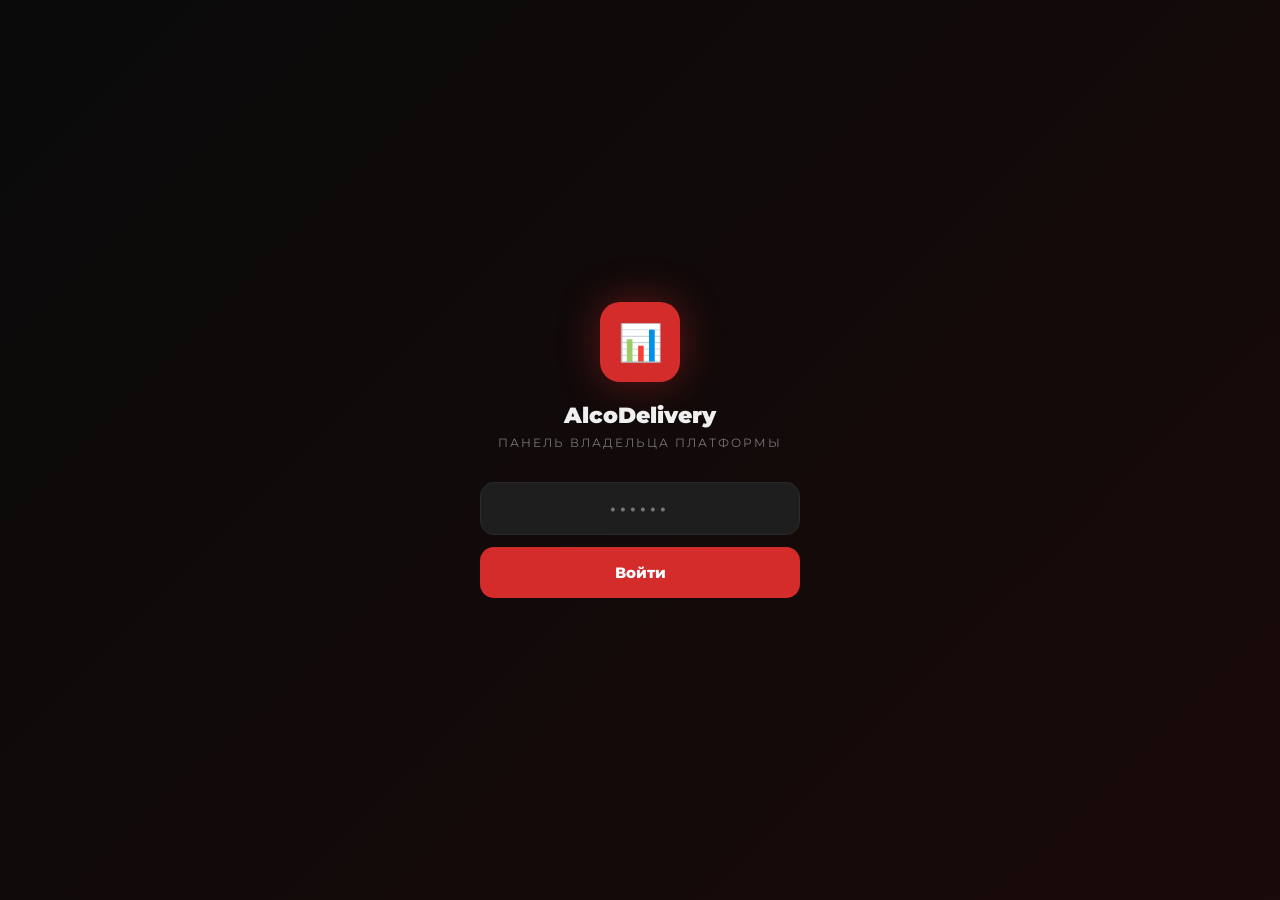
<file: admin.html>
<!DOCTYPE html>
<html lang="ru">
<head>
<meta charset="UTF-8">
<meta name="viewport" content="width=device-width, initial-scale=1.0, maximum-scale=1.0, user-scalable=no">
<title>AlcoDelivery — Панель владельца</title>
<style>
  @import url('https://fonts.googleapis.com/css2?family=Montserrat:wght@400;600;700;800;900&display=swap');
  :root {
    --bg:#0a0a0a; --surface:#141414; --card:#1e1e1e; --card2:#252525;
    --border:#2a2a2a; --text:#f0f0f0; --muted:#777;
    --gold:#F2A900; --red:#D42B2B; --green:#27AE60; --blue:#3498db;
  }
  * { box-sizing:border-box; margin:0; padding:0; -webkit-tap-highlight-color:transparent; }
  body { font-family:'Montserrat',sans-serif; background:var(--bg); color:var(--text); min-height:100vh; }

  /* LOGIN */
  #loginScreen { display:flex; flex-direction:column; align-items:center; justify-content:center; min-height:100vh; padding:24px; background:linear-gradient(135deg,#0a0a0a,#1a0a0a); }
  .login-logo { width:80px; height:80px; background:var(--red); border-radius:20px; display:flex; align-items:center; justify-content:center; font-size:36px; margin-bottom:20px; box-shadow:0 0 40px rgba(212,43,43,0.4); }
  .login-title { font-size:22px; font-weight:900; margin-bottom:6px; }
  .login-sub { font-size:12px; color:var(--muted); margin-bottom:32px; letter-spacing:2px; text-transform:uppercase; }
  .login-input { width:100%; max-width:320px; padding:16px; background:var(--card); border:1.5px solid var(--border); border-radius:14px; color:var(--text); font-family:'Montserrat'; font-size:16px; font-weight:700; outline:none; text-align:center; letter-spacing:4px; margin-bottom:12px; }
  .login-input:focus { border-color:var(--red); }
  .login-btn { width:100%; max-width:320px; padding:16px; background:var(--red); border:none; border-radius:14px; color:#fff; font-family:'Montserrat'; font-size:15px; font-weight:800; cursor:pointer; }
  .login-error { color:var(--red); font-size:12px; font-weight:700; margin-top:10px; display:none; }

  /* DASHBOARD */
  #dashboard { display:none; }
  .top-bar { background:var(--surface); border-bottom:1px solid var(--border); padding:14px 16px; display:flex; align-items:center; justify-content:space-between; position:sticky; top:0; z-index:100; }
  .top-logo { font-size:11px; font-weight:900; color:var(--red); letter-spacing:2px; text-transform:uppercase; }
  .top-badge { background:var(--red); color:#fff; font-size:9px; font-weight:800; padding:2px 8px; border-radius:20px; letter-spacing:1px; }
  .logout-btn { background:var(--card); border:1px solid var(--border); color:var(--muted); font-family:'Montserrat'; font-size:11px; font-weight:700; padding:6px 12px; border-radius:8px; cursor:pointer; }
  .content { padding:16px; max-width:600px; margin:0 auto; }

  .loading-bar { height:3px; background:var(--red); width:100%; position:fixed; top:0; left:0; z-index:9999; display:none; animation:loading 1.5s ease infinite; }
  @keyframes loading { 0%{width:0} 50%{width:70%} 100%{width:100%} }

  .refresh-btn { background:var(--card); border:1px solid var(--border); color:var(--text); font-family:'Montserrat'; font-size:11px; font-weight:700; padding:6px 12px; border-radius:8px; cursor:pointer; display:flex; align-items:center; gap:6px; }

  .period-tabs { display:flex; gap:6px; margin-bottom:16px; margin-top:16px; }
  .period-tab { flex:1; padding:8px; background:var(--card); border:1.5px solid var(--border); border-radius:10px; color:var(--muted); font-family:'Montserrat'; font-size:12px; font-weight:700; cursor:pointer; text-align:center; }
  .period-tab.active { background:rgba(212,43,43,0.15); border-color:var(--red); color:var(--red); }

  .stats-grid { display:grid; grid-template-columns:1fr 1fr; gap:10px; margin-bottom:16px; }
  .stat-card { background:var(--card); border-radius:14px; padding:14px; border:1px solid var(--border); }
  .stat-label { font-size:10px; color:var(--muted); font-weight:700; letter-spacing:1px; text-transform:uppercase; margin-bottom:6px; }
  .stat-value { font-size:20px; font-weight:900; }
  .stat-value.gold { color:var(--gold); }
  .stat-value.green { color:var(--green); }
  .stat-value.red { color:var(--red); }
  .stat-value.blue { color:var(--blue); }
  .stat-sub { font-size:10px; color:var(--muted); margin-top:3px; font-weight:600; }

  .invoice-btn { width:100%; padding:14px; margin-bottom:16px; background:linear-gradient(135deg,var(--gold),#d4920a); border:none; border-radius:14px; color:#000; font-family:'Montserrat'; font-size:14px; font-weight:900; cursor:pointer; display:flex; align-items:center; justify-content:center; gap:8px; }

  .section-title { font-size:11px; font-weight:800; color:var(--muted); letter-spacing:2px; text-transform:uppercase; margin-bottom:10px; display:flex; align-items:center; justify-content:space-between; }

  .order-card { background:var(--card); border-radius:14px; border:1px solid var(--border); margin-bottom:10px; overflow:hidden; }
  .order-head { display:flex; align-items:center; justify-content:space-between; padding:12px 14px; cursor:pointer; border-bottom:1px solid transparent; }
  .order-card.open .order-head { border-color:var(--border); }
  .order-num { font-size:13px; font-weight:800; color:var(--gold); }
  .order-meta { font-size:10px; color:var(--muted); margin-top:2px; font-weight:600; }
  .order-total { font-size:14px; font-weight:900; }
  .order-commission { font-size:10px; color:var(--red); font-weight:700; }
  .order-status { font-size:9px; font-weight:800; padding:3px 8px; border-radius:6px; text-transform:uppercase; letter-spacing:0.5px; }
  .status-new { background:rgba(52,152,219,0.2); color:var(--blue); }
  .status-paid { background:rgba(39,174,96,0.2); color:var(--green); }

  .order-body { display:none; padding:12px 14px; }
  .order-card.open .order-body { display:block; }
  .order-row { display:flex; justify-content:space-between; font-size:12px; margin-bottom:5px; }
  .order-row span:first-child { color:var(--muted); font-weight:600; }
  .order-row span:last-child { font-weight:700; }
  .order-items-list { margin:8px 0; padding:8px; background:var(--card2); border-radius:8px; }
  .order-item-row { font-size:11px; color:var(--muted); padding:2px 0; font-weight:600; }
  .order-divider { height:1px; background:var(--border); margin:8px 0; }
  .commission-row { display:flex; justify-content:space-between; }
  .commission-row .label { font-size:11px; color:var(--red); font-weight:700; }
  .commission-row .val { font-size:13px; color:var(--red); font-weight:900; }
  .store-row { display:flex; justify-content:space-between; margin-top:4px; }
  .store-row .label { font-size:11px; color:var(--green); font-weight:700; }
  .store-row .val { font-size:13px; color:var(--green); font-weight:900; }

  .mark-paid-btn { width:100%; margin-top:10px; padding:10px; background:rgba(39,174,96,0.15); border:1.5px solid var(--green); border-radius:10px; color:var(--green); font-family:'Montserrat'; font-size:12px; font-weight:800; cursor:pointer; }
  .mark-paid-btn.paid { background:rgba(39,174,96,0.08); color:var(--muted); border-color:var(--border); cursor:default; }

  .empty { text-align:center; padding:60px 20px; color:var(--muted); }
  .empty-icon { font-size:48px; margin-bottom:12px; }
  .empty-text { font-size:14px; font-weight:700; }
</style>
</head>
<body>

<div class="loading-bar" id="loadingBar"></div>

<!-- LOGIN -->
<div id="loginScreen">
  <div class="login-logo">📊</div>
  <div class="login-title">AlcoDelivery</div>
  <div class="login-sub">Панель владельца платформы</div>
  <input class="login-input" type="password" id="passInput" placeholder="••••••" maxlength="30"
    onkeydown="if(event.key==='Enter')tryLogin()">
  <button class="login-btn" onclick="tryLogin()">Войти</button>
  <div class="login-error" id="loginError">Неверный пароль</div>
</div>

<!-- DASHBOARD -->
<div id="dashboard">
  <div class="top-bar">
    <div style="display:flex;align-items:center;gap:10px">
      <div>
        <div class="top-logo">AlcoDelivery</div>
        <div style="font-size:9px;color:var(--muted);margin-top:1px">Панель владельца</div>
      </div>
      <div class="top-badge">ADMIN</div>
    </div>
    <div style="display:flex;gap:8px">
      <button class="refresh-btn" onclick="loadOrders()">🔄 Обновить</button>
      <button class="logout-btn" onclick="logout()">Выйти</button>
    </div>
  </div>

  <div class="content">
    <div class="period-tabs">
      <button class="period-tab active" onclick="setPeriod('today',this)">Сегодня</button>
      <button class="period-tab" onclick="setPeriod('week',this)">Неделя</button>
      <button class="period-tab" onclick="setPeriod('month',this)">Месяц</button>
      <button class="period-tab" onclick="setPeriod('all',this)">Всё время</button>
    </div>

    <div class="stats-grid">
      <div class="stat-card">
        <div class="stat-label">Заказов</div>
        <div class="stat-value blue" id="statOrders">—</div>
        <div class="stat-sub" id="statOrdersSub"></div>
      </div>
      <div class="stat-card">
        <div class="stat-label">Оборот</div>
        <div class="stat-value gold" id="statRevenue">—</div>
        <div class="stat-sub">сумма заказов</div>
      </div>
      <div class="stat-card">
        <div class="stat-label">Комиссия 10%</div>
        <div class="stat-value red" id="statCommission">—</div>
        <div class="stat-sub" id="statUnpaid"></div>
      </div>
      <div class="stat-card">
        <div class="stat-label">Получено</div>
        <div class="stat-value green" id="statPaid">—</div>
        <div class="stat-sub">оплачено магазином</div>
      </div>
    </div>

    <button class="invoice-btn" onclick="sendInvoice()">
      💬 Выставить счёт магазину в WhatsApp
    </button>

    <div class="section-title">
      <span>Заказы</span>
      <span id="ordersCount" style="color:var(--muted)"></span>
    </div>
    <div id="ordersList"></div>
  </div>
</div>

<script>
const SERVER_URL    = 'https://alcodelivery-db-production.up.railway.app';
const STORE_WA      = '77786723500';
const PLATFORM_NAME = 'AlcoDelivery';

let currentPeriod = 'today';
let allOrders     = [];
let adminPassword = '';

// ── АВТОРИЗАЦИЯ ──────────────────────────────────────
async function tryLogin() {
  const pass = document.getElementById('passInput').value.trim();
  if (!pass) return;
  try {
    showLoading(true);
    const res  = await fetch(`${SERVER_URL}/auth/admin`, {
      method: 'POST',
      headers: { 'Content-Type': 'application/json' },
      body: JSON.stringify({ password: pass }),
      signal: AbortSignal.timeout(8000),
    });
    const data = await res.json();
    if (data.ok) {
      adminPassword = pass;
      sessionStorage.setItem('admin_auth', pass);
      document.getElementById('loginScreen').style.display = 'none';
      document.getElementById('dashboard').style.display = 'block';
      loadOrders();
    } else {
      showLoginError('Неверный пароль');
    }
  } catch (e) {
    showLoginError('Сервер недоступен');
  } finally {
    showLoading(false);
  }
}

function showLoginError(msg) {
  const el = document.getElementById('loginError');
  el.textContent = msg || 'Неверный пароль';
  el.style.display = 'block';
  document.getElementById('passInput').value = '';
  setTimeout(() => { el.style.display = 'none'; }, 3000);
}

function logout() {
  sessionStorage.removeItem('admin_auth');
  location.reload();
}

// Автовход если сессия есть
const savedPass = sessionStorage.getItem('admin_auth');
if (savedPass) {
  adminPassword = savedPass;
  document.getElementById('loginScreen').style.display = 'none';
  document.getElementById('dashboard').style.display = 'block';
  loadOrders();
}

// ── ЗАГРУЗКА ─────────────────────────────────────────
async function loadOrders() {
  try {
    showLoading(true);
    const res  = await fetch(`${SERVER_URL}/orders?role=admin&password=${encodeURIComponent(adminPassword)}`);
    const data = await res.json();
    if (!data.ok) { showLoginError('Ошибка доступа'); return; }
    allOrders = (data.orders || []).sort((a,b) => new Date(b.createdAt) - new Date(a.createdAt));
    render();
  } catch (e) {
    document.getElementById('ordersList').innerHTML =
      `<div class="empty"><div class="empty-icon">⚠️</div><div class="empty-text">Сервер недоступен.<br>Проверьте подключение.</div></div>`;
  } finally {
    showLoading(false);
  }
}

function showLoading(v) {
  document.getElementById('loadingBar').style.display = v ? 'block' : 'none';
}

// ── ФИЛЬТР ───────────────────────────────────────────
function getFilteredOrders() {
  const now = new Date();
  return allOrders.filter(o => {
    const d = new Date(o.createdAt);
    if (currentPeriod === 'today')  return d.toDateString() === now.toDateString();
    if (currentPeriod === 'week')   return d >= new Date(now - 7*24*60*60*1000);
    if (currentPeriod === 'month')  return d.getMonth()===now.getMonth() && d.getFullYear()===now.getFullYear();
    return true;
  });
}

function setPeriod(p, el) {
  currentPeriod = p;
  document.querySelectorAll('.period-tab').forEach(t => t.classList.remove('active'));
  el.classList.add('active');
  render();
}

// ── РЕНДЕР ───────────────────────────────────────────
function render() {
  const orders = getFilteredOrders();
  renderStats(orders);
  renderOrders(orders);
}

function renderStats(orders) {
  const total      = orders.reduce((s,o) => s+o.orderTotal, 0);
  const commission = orders.reduce((s,o) => s+o.commission, 0);
  const paid       = orders.filter(o=>o.commissionPaid).reduce((s,o) => s+o.commission, 0);
  const unpaid     = commission - paid;
  const labels     = { today:'за сегодня', week:'за 7 дней', month:'за месяц', all:'за всё время' };

  document.getElementById('statOrders').textContent     = orders.length;
  document.getElementById('statRevenue').textContent    = total.toLocaleString() + ' ₸';
  document.getElementById('statCommission').textContent = commission.toLocaleString() + ' ₸';
  document.getElementById('statPaid').textContent       = paid.toLocaleString() + ' ₸';
  document.getElementById('statOrdersSub').textContent  = labels[currentPeriod];
  document.getElementById('statUnpaid').textContent     = `не получено: ${unpaid.toLocaleString()} ₸`;
  document.getElementById('ordersCount').textContent    = orders.length + ' шт';
}

function renderOrders(orders) {
  const list = document.getElementById('ordersList');
  if (!orders.length) {
    list.innerHTML = `<div class="empty"><div class="empty-icon">📋</div><div class="empty-text">Заказов нет</div></div>`;
    return;
  }
  list.innerHTML = orders.map(o => {
    const itemsHtml = (o.items||[]).map(i =>
      `<div class="order-item-row">• ${i.emoji||''} ${i.name} ×${i.qty} = ${i.sum.toLocaleString()} ₸</div>`
    ).join('');
    return `
    <div class="order-card" id="oc-${o.id}">
      <div class="order-head" onclick="toggleOrder('${o.id}')">
        <div>
          <div class="order-num">${o.id}</div>
          <div class="order-meta">${o.date} ${o.time} · ${o.storeId}</div>
          <div class="order-meta">${o.client} · ${o.phone}</div>
        </div>
        <div style="text-align:right">
          <div class="order-total">${o.orderTotal.toLocaleString()} ₸</div>
          <div class="order-commission">−${o.commission.toLocaleString()} ₸ ком.</div>
          <div style="margin-top:4px">
            <span class="order-status ${o.commissionPaid ? 'status-paid' : 'status-new'}">
              ${o.commissionPaid ? '✅ оплачено' : '🔵 новый'}
            </span>
          </div>
        </div>
      </div>
      <div class="order-body">
        <div class="order-row"><span>Адрес</span><span>${o.address}</span></div>
        <div class="order-row"><span>Оплата</span><span>${o.payMethod==='kaspi'?'Kaspi':'Наличные'}</span></div>
        <div class="order-row"><span>Доставка</span><span>${o.deliveryCost>0?o.deliveryCost.toLocaleString()+' ₸':'Самовывоз'}</span></div>
        ${o.comment?`<div class="order-row"><span>Комментарий</span><span>${o.comment}</span></div>`:''}
        <div class="order-divider"></div>
        <div class="order-items-list">${itemsHtml}</div>
        <div class="order-divider"></div>
        <div class="order-row" style="font-size:13px">
          <span>Итого заказ</span>
          <span style="color:var(--gold);font-weight:900">${o.orderTotal.toLocaleString()} ₸</span>
        </div>
        <div class="commission-row">
          <span class="label">📊 Комиссия платформы 10%</span>
          <span class="val">−${o.commission.toLocaleString()} ₸</span>
        </div>
        <div class="store-row">
          <span class="label">💰 Магазину к получению</span>
          <span class="val">${o.storeAmount.toLocaleString()} ₸</span>
        </div>
        <button class="mark-paid-btn ${o.commissionPaid?'paid':''}"
          onclick="markPaid('${o.id}')" ${o.commissionPaid?'disabled':''}>
          ${o.commissionPaid ? '✅ Комиссия получена' : '✅ Отметить как полученную'}
        </button>
      </div>
    </div>`;
  }).join('');
}

function toggleOrder(id) {
  document.getElementById('oc-' + id)?.classList.toggle('open');
}

async function markPaid(orderId) {
  try {
    showLoading(true);
    await fetch(`${SERVER_URL}/orders/${orderId}`, {
      method: 'PATCH',
      headers: { 'Content-Type': 'application/json' },
      body: JSON.stringify({ commissionPaid: true, role: 'admin', password: adminPassword }),
      signal: AbortSignal.timeout(6000),
    });
    await loadOrders();
  } catch (e) {
    alert('Ошибка обновления. Проверьте подключение.');
  } finally {
    showLoading(false);
  }
}

// ── ВЫСТАВИТЬ СЧЁТ ────────────────────────────────────
function sendInvoice() {
  const orders       = getFilteredOrders();
  const unpaidOrders = orders.filter(o => !o.commissionPaid);
  const totalComm    = unpaidOrders.reduce((s,o) => s+o.commission, 0);
  const totalRev     = unpaidOrders.reduce((s,o) => s+o.orderTotal, 0);

  if (!unpaidOrders.length) { alert('Нет неоплаченных заказов в выбранном периоде.'); return; }

  const labels    = { today:'за сегодня', week:'за 7 дней', month:'за месяц', all:'за всё время' };
  const orderList = unpaidOrders.map(o =>
    `• ${o.id} (${o.date}) — ${o.orderTotal.toLocaleString()} ₸ → комиссия ${o.commission.toLocaleString()} ₸`
  ).join('\n');

  const now    = new Date().toLocaleDateString('ru');
  const waText =
    `📊 *СЧЁТ НА КОМИССИЮ — ${PLATFORM_NAME}*\n` +
    `📅 ${now} · Период: ${labels[currentPeriod]}\n\n` +
    `*Заказы (${unpaidOrders.length} шт):*\n${orderList}\n\n` +
    `─────────────────────\n` +
    `🛒 Общий оборот: ${totalRev.toLocaleString()} ₸\n` +
    `📊 Комиссия платформы 10%:\n` +
    `*К оплате: ${totalComm.toLocaleString()} ₸*\n\n` +
    `💳 Оплата на Kaspi: +7 700 123 45 67\n` +
    `После оплаты — пришлите скриншот ✅`;

  window.open(`https://wa.me/${STORE_WA}?text=${encodeURIComponent(waText)}`, '_blank');
}
</script>
</body>
</html>
</file>
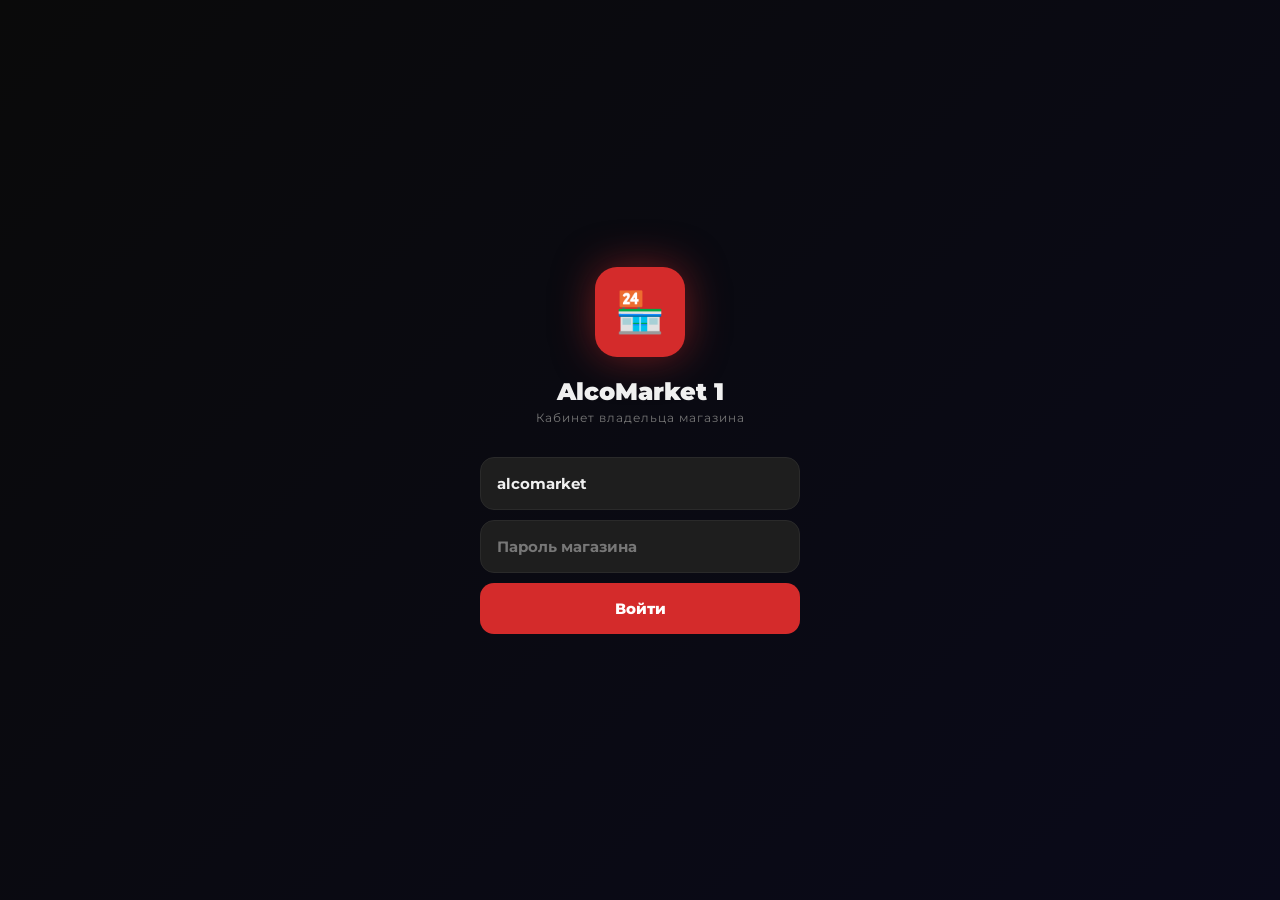
<file: store-cabinet.html>
<!DOCTYPE html>
<html lang="ru">
<head>
<meta charset="UTF-8">
<meta name="viewport" content="width=device-width, initial-scale=1.0, maximum-scale=1.0, user-scalable=no">
<title>AlcoMarket — Кабинет магазина</title>
<style>
  @import url('https://fonts.googleapis.com/css2?family=Montserrat:wght@400;600;700;800;900&display=swap');
  :root {
    --bg:#0a0a0a; --surface:#141414; --card:#1e1e1e; --card2:#252525;
    --border:#2a2a2a; --text:#f0f0f0; --muted:#777;
    --red:#D42B2B; --dark-red:#A51E1E; --gold:#F2A900;
    --green:#27AE60; --blue:#3498db; --purple:#9b59b6;
  }
  * { box-sizing:border-box; margin:0; padding:0; -webkit-tap-highlight-color:transparent; }
  body { font-family:'Montserrat',sans-serif; background:var(--bg); color:var(--text); min-height:100vh; }

  .loading-bar { height:3px; background:var(--red); position:fixed; top:0; left:0; z-index:9999; display:none; animation:loading 1.5s ease infinite; }
  @keyframes loading { 0%{width:0} 50%{width:70%} 100%{width:100%} }

  /* ── LOGIN ── */
  #loginScreen { display:flex; flex-direction:column; align-items:center; justify-content:center; min-height:100vh; padding:24px; background:linear-gradient(135deg,#0a0a0a,#0a0a1a); }
  .login-logo { width:90px; height:90px; background:var(--red); border-radius:22px; display:flex; align-items:center; justify-content:center; font-size:40px; margin-bottom:20px; box-shadow:0 0 40px rgba(212,43,43,0.5); }
  .login-title { font-size:24px; font-weight:900; margin-bottom:4px; }
  .login-sub { font-size:12px; color:var(--muted); margin-bottom:32px; letter-spacing:1px; }
  .login-input { width:100%; max-width:320px; padding:16px; background:var(--card); border:1.5px solid var(--border); border-radius:14px; color:var(--text); font-family:'Montserrat'; font-size:15px; font-weight:700; outline:none; margin-bottom:10px; }
  .login-input:focus { border-color:var(--red); }
  .login-input::placeholder { color:var(--muted); }
  .login-btn { width:100%; max-width:320px; padding:16px; background:var(--red); border:none; border-radius:14px; color:#fff; font-family:'Montserrat'; font-size:15px; font-weight:800; cursor:pointer; }
  .login-error { color:var(--red); font-size:12px; font-weight:700; margin-top:10px; display:none; }

  /* ── DASHBOARD ── */
  #dashboard { display:none; padding-bottom:80px; }

  .top-bar { background:var(--surface); border-bottom:1px solid var(--border); padding:12px 16px; display:flex; align-items:center; justify-content:space-between; position:sticky; top:0; z-index:100; }
  .store-name { font-size:14px; font-weight:900; color:var(--red); }
  .store-sub { font-size:10px; color:var(--muted); margin-top:1px; }
  .top-right { display:flex; gap:8px; }
  .icon-btn { background:var(--card); border:1px solid var(--border); color:var(--text); font-size:18px; width:36px; height:36px; border-radius:10px; cursor:pointer; display:flex; align-items:center; justify-content:center; }

  /* ── BOTTOM NAV ── */
  .bottom-nav { position:fixed; bottom:0; left:0; right:0; background:rgba(10,10,10,0.97); backdrop-filter:blur(20px); border-top:1px solid var(--border); display:flex; padding:10px 0 20px; z-index:200; }
  .nav-item { flex:1; display:flex; flex-direction:column; align-items:center; gap:4px; cursor:pointer; color:var(--muted); font-size:10px; font-weight:700; letter-spacing:0.5px; text-transform:uppercase; padding:4px 0; }
  .nav-item.active { color:var(--red); }
  .nav-item .ni { font-size:22px; }

  /* ── TABS ── */
  .tab { display:none; padding:16px; }
  .tab.active { display:block; }

  /* ── STAT CARDS ── */
  .stats-grid { display:grid; grid-template-columns:1fr 1fr; gap:10px; margin-bottom:16px; }
  .stat-card { background:var(--card); border-radius:14px; padding:14px; border:1px solid var(--border); }
  .stat-label { font-size:10px; color:var(--muted); font-weight:700; letter-spacing:1px; text-transform:uppercase; margin-bottom:6px; }
  .stat-value { font-size:20px; font-weight:900; }
  .stat-sub { font-size:10px; color:var(--muted); margin-top:3px; font-weight:600; }
  .gold { color:var(--gold); } .green { color:var(--green); } .red { color:var(--red); } .blue { color:var(--blue); }

  .period-tabs { display:flex; gap:6px; margin-bottom:14px; }
  .period-tab { flex:1; padding:7px; background:var(--card); border:1.5px solid var(--border); border-radius:10px; color:var(--muted); font-family:'Montserrat'; font-size:11px; font-weight:700; cursor:pointer; text-align:center; }
  .period-tab.active { background:rgba(212,43,43,0.15); border-color:var(--red); color:var(--red); }

  /* ── ORDERS ── */
  .order-card { background:var(--card); border-radius:14px; border:1px solid var(--border); margin-bottom:10px; overflow:hidden; }
  .order-head { display:flex; align-items:center; justify-content:space-between; padding:12px 14px; cursor:pointer; }
  .order-card.open .order-head { border-bottom:1px solid var(--border); }
  .order-num { font-size:13px; font-weight:800; color:var(--gold); }
  .order-meta { font-size:10px; color:var(--muted); margin-top:2px; font-weight:600; }
  .order-badge { font-size:9px; font-weight:800; padding:3px 8px; border-radius:6px; text-transform:uppercase; }
  .badge-new { background:rgba(52,152,219,0.2); color:var(--blue); }
  .badge-done { background:rgba(39,174,96,0.2); color:var(--green); }
  .badge-cancel { background:rgba(212,43,43,0.2); color:var(--red); }
  .order-body { display:none; padding:12px 14px; }
  .order-card.open .order-body { display:block; }
  .orow { display:flex; justify-content:space-between; font-size:12px; margin-bottom:5px; }
  .orow span:first-child { color:var(--muted); font-weight:600; }
  .orow span:last-child { font-weight:700; }
  .odivider { height:1px; background:var(--border); margin:8px 0; }
  .oitems { background:var(--card2); border-radius:8px; padding:8px; margin:6px 0; }
  .oitem { font-size:11px; color:var(--muted); padding:2px 0; font-weight:600; }
  .status-btns { display:flex; gap:8px; margin-top:10px; }
  .status-btn { flex:1; padding:9px; border:1.5px solid var(--border); border-radius:10px; background:transparent; color:var(--muted); font-family:'Montserrat'; font-size:11px; font-weight:800; cursor:pointer; }
  .status-btn.done { border-color:var(--green); color:var(--green); }
  .status-btn.cancel { border-color:var(--red); color:var(--red); }

  /* ── PRODUCTS ── */
  .section-hdr { display:flex; align-items:center; justify-content:space-between; margin-bottom:12px; }
  .section-title { font-size:14px; font-weight:800; }
  .add-btn { background:var(--red); border:none; color:#fff; font-family:'Montserrat'; font-size:12px; font-weight:800; padding:8px 14px; border-radius:10px; cursor:pointer; }

  .prod-item { background:var(--card); border-radius:12px; border:1px solid var(--border); padding:12px 14px; margin-bottom:8px; display:flex; align-items:center; gap:10px; }
  .prod-emoji { font-size:28px; flex-shrink:0; }
  .prod-info { flex:1; min-width:0; }
  .prod-name { font-size:13px; font-weight:800; margin-bottom:2px; }
  .prod-cat { font-size:10px; color:var(--muted); font-weight:600; }
  .prod-price { font-size:14px; font-weight:900; color:var(--gold); }
  .prod-actions { display:flex; flex-direction:column; gap:6px; }
  .edit-btn { background:var(--card2); border:1px solid var(--border); color:var(--text); width:32px; height:32px; border-radius:8px; cursor:pointer; display:flex; align-items:center; justify-content:center; font-size:14px; }
  .del-btn { background:rgba(212,43,43,0.1); border:1px solid rgba(212,43,43,0.3); color:var(--red); width:32px; height:32px; border-radius:8px; cursor:pointer; display:flex; align-items:center; justify-content:center; font-size:14px; }

  /* ── PROMOS ── */
  .promo-card { background:linear-gradient(135deg,#1a0a00,#2a1500); border:1px solid var(--gold); border-radius:14px; padding:14px; margin-bottom:10px; position:relative; }
  .promo-title { font-size:14px; font-weight:800; color:var(--gold); margin-bottom:4px; }
  .promo-desc { font-size:12px; color:rgba(255,255,255,0.7); line-height:1.5; }
  .promo-dates { font-size:10px; color:var(--muted); margin-top:6px; font-weight:600; }
  .promo-active { display:inline-block; font-size:9px; font-weight:800; padding:2px 8px; border-radius:6px; background:rgba(39,174,96,0.2); color:var(--green); margin-top:6px; }
  .promo-inactive { background:rgba(212,43,43,0.15); color:var(--red); }
  .promo-del { position:absolute; top:12px; right:12px; background:transparent; border:none; color:var(--muted); font-size:16px; cursor:pointer; }

  /* ── COMMISSION ── */
  .comm-card { background:var(--card); border-radius:14px; border:1px solid var(--border); padding:16px; margin-bottom:12px; }
  .comm-title { font-size:12px; color:var(--muted); font-weight:700; letter-spacing:1px; text-transform:uppercase; margin-bottom:10px; }
  .comm-row { display:flex; justify-content:space-between; font-size:13px; padding:6px 0; border-bottom:1px solid var(--border); }
  .comm-row:last-child { border-bottom:none; }
  .comm-row span:first-child { color:var(--muted); font-weight:600; }
  .comm-row span:last-child { font-weight:800; }
  .pay-comm-btn { width:100%; padding:14px; background:linear-gradient(135deg,var(--gold),#d4920a); border:none; border-radius:14px; color:#000; font-family:'Montserrat'; font-size:14px; font-weight:900; cursor:pointer; display:flex; align-items:center; justify-content:center; gap:8px; margin-top:12px; }

  /* ── MODAL ── */
  .modal-overlay { position:fixed; inset:0; background:rgba(0,0,0,0.85); backdrop-filter:blur(4px); display:flex; align-items:flex-end; opacity:0; pointer-events:none; transition:opacity 0.3s; z-index:500; }
  .modal-overlay.open { opacity:1; pointer-events:all; }
  .modal { width:100%; background:var(--surface); border-radius:24px 24px 0 0; padding:20px 20px 40px; transform:translateY(100%); transition:transform 0.3s cubic-bezier(0.34,1.56,0.64,1); max-height:90vh; overflow-y:auto; }
  .modal-overlay.open .modal { transform:translateY(0); }
  .modal-handle { width:40px; height:4px; background:var(--border); border-radius:2px; margin:0 auto 20px; }
  .modal-title { font-size:18px; font-weight:900; margin-bottom:16px; }
  .form-group { margin-bottom:14px; }
  .form-label { font-size:11px; color:var(--muted); font-weight:700; letter-spacing:1px; text-transform:uppercase; margin-bottom:6px; display:block; }
  .form-input { width:100%; background:var(--card); border:1.5px solid var(--border); border-radius:12px; padding:12px 14px; color:var(--text); font-family:'Montserrat'; font-size:14px; font-weight:600; outline:none; }
  .form-input:focus { border-color:var(--red); }
  .modal-btn { width:100%; padding:16px; background:var(--red); border:none; border-radius:14px; color:#fff; font-family:'Montserrat'; font-size:15px; font-weight:800; cursor:pointer; margin-top:8px; }
  .modal-btn-sec { background:var(--card); border:1px solid var(--border); color:var(--muted); margin-top:8px; }

  .empty { text-align:center; padding:50px 20px; color:var(--muted); }
  .empty-icon { font-size:48px; margin-bottom:12px; }
  .empty-text { font-size:14px; font-weight:700; }
</style>
</head>
<body>

<div class="loading-bar" id="loadingBar"></div>

<!-- LOGIN -->
<div id="loginScreen">
  <div class="login-logo">🏪</div>
  <div class="login-title">AlcoMarket 1</div>
  <div class="login-sub">Кабинет владельца магазина</div>
  <input class="login-input" type="text" id="storeIdInput" placeholder="ID магазина (alcomarket)" value="alcomarket">
  <input class="login-input" type="password" id="storePassInput" placeholder="Пароль магазина" style="margin-top:0"
    onkeydown="if(event.key==='Enter')tryStoreLogin()">
  <button class="login-btn" onclick="tryStoreLogin()">Войти</button>
  <div class="login-error" id="loginError">Неверный пароль</div>
</div>

<!-- DASHBOARD -->
<div id="dashboard">
  <div class="top-bar">
    <div>
      <div class="store-name" id="storeName">AlcoMarket</div>
      <div class="store-sub" id="storeAddr"></div>
    </div>
    <div class="top-right">
      <button class="icon-btn" onclick="loadAll()" title="Обновить">🔄</button>
      <button class="icon-btn" onclick="logout()" title="Выйти">🚪</button>
    </div>
  </div>

  <!-- ЗАКАЗЫ -->
  <div class="tab active" id="tab-orders">
    <div class="period-tabs">
      <button class="period-tab active" onclick="setOrderPeriod('today',this)">Сегодня</button>
      <button class="period-tab" onclick="setOrderPeriod('week',this)">Неделя</button>
      <button class="period-tab" onclick="setOrderPeriod('month',this)">Месяц</button>
    </div>
    <div class="stats-grid">
      <div class="stat-card">
        <div class="stat-label">Заказов</div>
        <div class="stat-value blue" id="sOrders">—</div>
      </div>
      <div class="stat-card">
        <div class="stat-label">Оборот</div>
        <div class="stat-value gold" id="sRevenue">—</div>
      </div>
      <div class="stat-card">
        <div class="stat-label">Вам на руки</div>
        <div class="stat-value green" id="sNet">—</div>
        <div class="stat-sub">после комиссии</div>
      </div>
      <div class="stat-card">
        <div class="stat-label">Ср. чек</div>
        <div class="stat-value" id="sAvg">—</div>
      </div>
    </div>
    <div id="ordersList"></div>
  </div>

  <!-- ТОВАРЫ -->
  <div class="tab" id="tab-products">
    <div class="section-hdr">
      <div class="section-title">Товары и цены</div>
      <button class="add-btn" onclick="openProductModal()">+ Добавить</button>
    </div>
    <div id="productsList"></div>
  </div>

  <!-- АКЦИИ -->
  <div class="tab" id="tab-promos">
    <div class="section-hdr">
      <div class="section-title">Акции и спецпредложения</div>
      <button class="add-btn" onclick="openPromoModal()">+ Добавить</button>
    </div>
    <div id="promosList"></div>
  </div>

  <!-- КОМИССИЯ -->
  <div class="tab" id="tab-commission">
    <div class="comm-card">
      <div class="comm-title">💰 Комиссия платформы</div>
      <div class="comm-row"><span>Ставка</span><span style="color:var(--red)">10% с каждого заказа</span></div>
      <div class="comm-row"><span>За месяц — оборот</span><span id="cMonthRev">—</span></div>
      <div class="comm-row"><span>За месяц — комиссия</span><span id="cMonthComm" style="color:var(--red)">—</span></div>
      <div class="comm-row"><span>Уже оплачено</span><span id="cPaid" style="color:var(--green)">—</span></div>
      <div class="comm-row"><span>К оплате</span><span id="cUnpaid" style="color:var(--gold)">—</span></div>
      <button class="pay-comm-btn" onclick="requestInvoice()">
        💬 Запросить счёт в WhatsApp
      </button>
    </div>
    <div class="comm-card">
      <div class="comm-title">📊 История платежей</div>
      <div id="commHistory"></div>
    </div>
  </div>

  <!-- BOTTOM NAV -->
  <nav class="bottom-nav">
    <div class="nav-item active" onclick="showTab('orders',this)">
      <div class="ni">📋</div><div>Заказы</div>
    </div>
    <div class="nav-item" onclick="showTab('products',this)">
      <div class="ni">🛒</div><div>Товары</div>
    </div>
    <div class="nav-item" onclick="showTab('promos',this)">
      <div class="ni">🎁</div><div>Акции</div>
    </div>
    <div class="nav-item" onclick="showTab('commission',this)">
      <div class="ni">💰</div><div>Комиссия</div>
    </div>
  </nav>
</div>

<!-- MODAL ТОВАР -->
<div class="modal-overlay" id="productModal" onclick="if(event.target===this)closeModal('productModal')">
  <div class="modal">
    <div class="modal-handle"></div>
    <div class="modal-title" id="productModalTitle">Новый товар</div>
    <input type="hidden" id="editProductId">
    <div class="form-group">
      <label class="form-label">Название</label>
      <input class="form-input" id="pName" placeholder="Пражское светлое">
    </div>
    <div class="form-group">
      <label class="form-label">Категория</label>
      <input class="form-input" id="pCat" placeholder="Разливное">
    </div>
    <div class="form-group">
      <label class="form-label">Цена (₸)</label>
      <input class="form-input" id="pPrice" type="number" placeholder="350">
    </div>
    <div class="form-group">
      <label class="form-label">Единица</label>
      <input class="form-input" id="pUnit" placeholder="л / бут / шт / уп">
    </div>
    <div class="form-group">
      <label class="form-label">Эмодзи</label>
      <input class="form-input" id="pEmoji" placeholder="🍺">
    </div>
    <div class="form-group">
      <label class="form-label">Описание</label>
      <input class="form-input" id="pDesc" placeholder="Краткое описание">
    </div>
    <button class="modal-btn" onclick="saveProduct()">Сохранить</button>
    <button class="modal-btn modal-btn-sec" onclick="closeModal('productModal')">Отмена</button>
  </div>
</div>

<!-- MODAL АКЦИЯ -->
<div class="modal-overlay" id="promoModal" onclick="if(event.target===this)closeModal('promoModal')">
  <div class="modal">
    <div class="modal-handle"></div>
    <div class="modal-title">Новая акция</div>
    <div class="form-group">
      <label class="form-label">Название акции</label>
      <input class="form-input" id="promoTitle" placeholder="3+1 на разливное">
    </div>
    <div class="form-group">
      <label class="form-label">Описание</label>
      <input class="form-input" id="promoDesc" placeholder="При покупке 3л — 1л в подарок">
    </div>
    <div class="form-group">
      <label class="form-label">Действует до</label>
      <input class="form-input" id="promoDate" type="date">
    </div>
    <button class="modal-btn" onclick="savePromo()">Сохранить акцию</button>
    <button class="modal-btn modal-btn-sec" onclick="closeModal('promoModal')">Отмена</button>
  </div>
</div>

<script>
const SERVER_URL  = 'https://alcodelivery-db-production.up.railway.app';
const PLATFORM_WA = '77001234567'; // номер платформы для счётов

let storeId   = '';
let storePass = '';
let storeData = null;
let allOrders = [];
let products  = [];
let promos    = [];
let orderPeriod = 'today';

// ── АВТОРИЗАЦИЯ ──────────────────────────────────────
async function tryStoreLogin() {
  storeId   = document.getElementById('storeIdInput').value.trim();
  storePass = document.getElementById('storePassInput').value.trim();
  if (!storeId || !storePass) return;

  try {
    showLoading(true);
    const res  = await fetch(`${SERVER_URL}/auth/store`, {
      method: 'POST',
      headers: { 'Content-Type': 'application/json' },
      body: JSON.stringify({ storeId, password: storePass }),
      signal: AbortSignal.timeout(8000),
    });
    const data = await res.json();
    if (data.ok) {
      storeData = data.store;
      sessionStorage.setItem('store_auth', JSON.stringify({ storeId, storePass }));
      document.getElementById('loginScreen').style.display = 'none';
      document.getElementById('dashboard').style.display  = 'block';
      document.getElementById('storeName').textContent = storeData.name || storeId;
      document.getElementById('storeAddr').textContent = storeData.address || storeData.city || '';
      loadAll();
    } else {
      showError(data.error || 'Неверный пароль');
    }
  } catch (e) {
    showError('Сервер недоступен');
  } finally {
    showLoading(false);
  }
}

function showError(msg) {
  const el = document.getElementById('loginError');
  el.textContent = msg; el.style.display = 'block';
  setTimeout(() => { el.style.display = 'none'; }, 3000);
}

function logout() {
  sessionStorage.removeItem('store_auth');
  location.reload();
}

// Автовход
const saved = sessionStorage.getItem('store_auth');
if (saved) {
  try {
    const { storeId: sid, storePass: sp } = JSON.parse(saved);
    document.getElementById('storeIdInput').value   = sid;
    document.getElementById('storePassInput').value = sp;
    tryStoreLogin();
  } catch(e) {}
}

// ── ЗАГРУЗКА ─────────────────────────────────────────
async function loadAll() {
  await Promise.all([loadOrders(), loadProducts(), loadPromos()]);
}

async function loadOrders() {
  try {
    showLoading(true);
    const res  = await fetch(`${SERVER_URL}/orders?storeId=${storeId}&password=${encodeURIComponent(storePass)}`);
    const data = await res.json();
    if (!data.ok) return;
    allOrders = (data.orders || []).sort((a,b) => new Date(b.createdAt) - new Date(a.createdAt));
    renderOrders();
    renderCommission();
  } catch(e) {
    document.getElementById('ordersList').innerHTML =
      `<div class="empty"><div class="empty-icon">⚠️</div><div class="empty-text">Нет подключения</div></div>`;
  } finally {
    showLoading(false);
  }
}

async function loadProducts() {
  try {
    const res  = await fetch(`${SERVER_URL}/products/${storeId}`);
    const data = await res.json();
    products = data.products || [];
    renderProducts();
  } catch(e) {}
}

async function loadPromos() {
  try {
    const res  = await fetch(`${SERVER_URL}/promos/${storeId}`);
    const data = await res.json();
    promos = data.promos || [];
    renderPromos();
  } catch(e) {}
}

// ── ЗАКАЗЫ ───────────────────────────────────────────
function getFilteredOrders() {
  const now = new Date();
  return allOrders.filter(o => {
    const d = new Date(o.createdAt);
    if (orderPeriod === 'today') return d.toDateString() === now.toDateString();
    if (orderPeriod === 'week')  return d >= new Date(now - 7*24*60*60*1000);
    return d.getMonth()===now.getMonth() && d.getFullYear()===now.getFullYear();
  });
}

function setOrderPeriod(p, el) {
  orderPeriod = p;
  document.querySelectorAll('.period-tab').forEach(t => t.classList.remove('active'));
  el.classList.add('active');
  renderOrders();
}

function renderOrders() {
  const orders  = getFilteredOrders();
  const revenue = orders.reduce((s,o) => s+o.orderTotal, 0);
  const net     = orders.reduce((s,o) => s+o.storeAmount, 0);
  const avg     = orders.length ? Math.round(revenue/orders.length) : 0;

  document.getElementById('sOrders').textContent  = orders.length;
  document.getElementById('sRevenue').textContent = revenue.toLocaleString() + ' ₸';
  document.getElementById('sNet').textContent     = net.toLocaleString() + ' ₸';
  document.getElementById('sAvg').textContent     = avg.toLocaleString() + ' ₸';

  const list = document.getElementById('ordersList');
  if (!orders.length) {
    list.innerHTML = `<div class="empty"><div class="empty-icon">📋</div><div class="empty-text">Заказов нет</div></div>`;
    return;
  }
  list.innerHTML = orders.map(o => `
    <div class="order-card" id="oc-${o.id}">
      <div class="order-head" onclick="toggleOrder('${o.id}')">
        <div>
          <div class="order-num">${o.id}</div>
          <div class="order-meta">${o.date} ${o.time}</div>
          <div class="order-meta">${o.client} · ${o.phone}</div>
        </div>
        <div style="text-align:right">
          <div style="font-size:15px;font-weight:900">${o.orderTotal.toLocaleString()} ₸</div>
          <div style="font-size:11px;color:var(--green);font-weight:700">вам: ${o.storeAmount.toLocaleString()} ₸</div>
          <div style="margin-top:4px">
            <span class="order-badge ${o.status==='done'?'badge-done':o.status==='cancel'?'badge-cancel':'badge-new'}">
              ${o.status==='done'?'✅ выполнен':o.status==='cancel'?'❌ отменён':'🔵 новый'}
            </span>
          </div>
        </div>
      </div>
      <div class="order-body">
        <div class="orow"><span>Адрес</span><span>${o.address}</span></div>
        <div class="orow"><span>Оплата</span><span>${o.payMethod==='kaspi'?'💳 Kaspi':'💵 Наличные'}</span></div>
        <div class="orow"><span>Доставка</span><span>${o.deliveryCost>0?o.deliveryCost.toLocaleString()+' ₸':'Самовывоз'}</span></div>
        ${o.comment?`<div class="orow"><span>Комментарий</span><span>${o.comment}</span></div>`:''}
        <div class="odivider"></div>
        <div class="oitems">${(o.items||[]).map(i=>`<div class="oitem">• ${i.emoji||''} ${i.name} ×${i.qty} — ${i.sum.toLocaleString()} ₸</div>`).join('')}</div>
        <div class="odivider"></div>
        <div class="orow"><span>Итого заказ</span><span style="color:var(--gold);font-weight:900">${o.orderTotal.toLocaleString()} ₸</span></div>
        <div class="orow"><span>Комиссия 10%</span><span style="color:var(--red)">−${o.commission.toLocaleString()} ₸</span></div>
        <div class="orow"><span>Вам к получению</span><span style="color:var(--green);font-weight:900">${o.storeAmount.toLocaleString()} ₸</span></div>
        ${o.status==='new'?`
        <div class="status-btns">
          <button class="status-btn done" onclick="updateOrderStatus('${o.id}','done')">✅ Выполнен</button>
          <button class="status-btn cancel" onclick="updateOrderStatus('${o.id}','cancel')">❌ Отменить</button>
        </div>`:''}
      </div>
    </div>`).join('');
}

function toggleOrder(id) {
  document.getElementById('oc-'+id)?.classList.toggle('open');
}

async function updateOrderStatus(orderId, status) {
  try {
    showLoading(true);
    await fetch(`${SERVER_URL}/orders/${orderId}`, {
      method: 'PATCH',
      headers: { 'Content-Type': 'application/json' },
      body: JSON.stringify({ status, storeId, password: storePass }),
      signal: AbortSignal.timeout(6000),
    });
    await loadOrders();
  } catch(e) { alert('Ошибка обновления'); }
  finally { showLoading(false); }
}

// ── ТОВАРЫ ───────────────────────────────────────────
function renderProducts() {
  const list = document.getElementById('productsList');
  if (!products.length) {
    list.innerHTML = `<div class="empty"><div class="empty-icon">🛒</div><div class="empty-text">Товары не добавлены</div></div>`;
    return;
  }
  list.innerHTML = products.map((p,i) => `
    <div class="prod-item">
      <div class="prod-emoji">${p.emoji||'📦'}</div>
      <div class="prod-info">
        <div class="prod-name">${p.name}</div>
        <div class="prod-cat">${p.cat} · за ${p.unit}</div>
        <div class="prod-price">${p.price.toLocaleString()} ₸</div>
      </div>
      <div class="prod-actions">
        <button class="edit-btn" onclick="openProductModal(${i})">✏️</button>
        <button class="del-btn" onclick="deleteProduct(${i})">🗑</button>
      </div>
    </div>`).join('');
}

function openProductModal(idx) {
  const modal = document.getElementById('productModal');
  if (idx !== undefined) {
    const p = products[idx];
    document.getElementById('productModalTitle').textContent = 'Редактировать товар';
    document.getElementById('editProductId').value = idx;
    document.getElementById('pName').value  = p.name;
    document.getElementById('pCat').value   = p.cat;
    document.getElementById('pPrice').value = p.price;
    document.getElementById('pUnit').value  = p.unit;
    document.getElementById('pEmoji').value = p.emoji||'';
    document.getElementById('pDesc').value  = p.desc||'';
  } else {
    document.getElementById('productModalTitle').textContent = 'Новый товар';
    document.getElementById('editProductId').value = '';
    ['pName','pCat','pPrice','pUnit','pEmoji','pDesc'].forEach(id => document.getElementById(id).value = '');
  }
  modal.classList.add('open');
}

async function saveProduct() {
  const name  = document.getElementById('pName').value.trim();
  const cat   = document.getElementById('pCat').value.trim();
  const price = parseInt(document.getElementById('pPrice').value);
  const unit  = document.getElementById('pUnit').value.trim();
  const emoji = document.getElementById('pEmoji').value.trim() || '📦';
  const desc  = document.getElementById('pDesc').value.trim();

  if (!name || !price || !unit) { alert('Заполните обязательные поля'); return; }

  const product = { id: Date.now(), name, cat, price, unit, emoji, desc };
  const idx = document.getElementById('editProductId').value;

  if (idx !== '') { products[parseInt(idx)] = product; }
  else { products.push(product); }

  try {
    showLoading(true);
    await fetch(`${SERVER_URL}/products/${storeId}`, {
      method: 'PUT',
      headers: { 'Content-Type': 'application/json' },
      body: JSON.stringify({ products, password: storePass }),
      signal: AbortSignal.timeout(8000),
    });
    closeModal('productModal');
    renderProducts();
  } catch(e) { alert('Ошибка сохранения'); }
  finally { showLoading(false); }
}

async function deleteProduct(idx) {
  if (!confirm('Удалить товар?')) return;
  products.splice(idx, 1);
  try {
    showLoading(true);
    await fetch(`${SERVER_URL}/products/${storeId}`, {
      method: 'PUT',
      headers: { 'Content-Type': 'application/json' },
      body: JSON.stringify({ products, password: storePass }),
      signal: AbortSignal.timeout(8000),
    });
    renderProducts();
  } catch(e) { alert('Ошибка удаления'); }
  finally { showLoading(false); }
}

// ── АКЦИИ ────────────────────────────────────────────
function renderPromos() {
  const list = document.getElementById('promosList');
  if (!promos.length) {
    list.innerHTML = `<div class="empty"><div class="empty-icon">🎁</div><div class="empty-text">Акции не добавлены</div></div>`;
    return;
  }
  const now = new Date();
  list.innerHTML = promos.map((p,i) => {
    const active = !p.endDate || new Date(p.endDate) >= now;
    return `
    <div class="promo-card">
      <button class="promo-del" onclick="deletePromo(${i})">🗑</button>
      <div class="promo-title">🎉 ${p.title}</div>
      <div class="promo-desc">${p.desc}</div>
      ${p.endDate?`<div class="promo-dates">До: ${new Date(p.endDate).toLocaleDateString('ru')}</div>`:''}
      <div class="promo-active ${active?'':'promo-inactive'}">${active?'Активна':'Завершена'}</div>
    </div>`;
  }).join('');
}

function openPromoModal() {
  document.getElementById('promoTitle').value = '';
  document.getElementById('promoDesc').value  = '';
  document.getElementById('promoDate').value  = '';
  document.getElementById('promoModal').classList.add('open');
}

async function savePromo() {
  const title   = document.getElementById('promoTitle').value.trim();
  const desc    = document.getElementById('promoDesc').value.trim();
  const endDate = document.getElementById('promoDate').value;
  if (!title || !desc) { alert('Заполните название и описание'); return; }

  promos.push({ id: Date.now(), title, desc, endDate, createdAt: new Date().toISOString() });
  try {
    showLoading(true);
    await fetch(`${SERVER_URL}/promos/${storeId}`, {
      method: 'PUT',
      headers: { 'Content-Type': 'application/json' },
      body: JSON.stringify({ promos, password: storePass }),
      signal: AbortSignal.timeout(8000),
    });
    closeModal('promoModal');
    renderPromos();
  } catch(e) { alert('Ошибка сохранения'); }
  finally { showLoading(false); }
}

async function deletePromo(idx) {
  if (!confirm('Удалить акцию?')) return;
  promos.splice(idx, 1);
  try {
    showLoading(true);
    await fetch(`${SERVER_URL}/promos/${storeId}`, {
      method: 'PUT',
      headers: { 'Content-Type': 'application/json' },
      body: JSON.stringify({ promos, password: storePass }),
      signal: AbortSignal.timeout(8000),
    });
    renderPromos();
  } catch(e) {}
  finally { showLoading(false); }
}

// ── КОМИССИЯ ─────────────────────────────────────────
function renderCommission() {
  const now   = new Date();
  const month = allOrders.filter(o => {
    const d = new Date(o.createdAt);
    return d.getMonth()===now.getMonth() && d.getFullYear()===now.getFullYear();
  });
  const rev    = month.reduce((s,o) => s+o.orderTotal, 0);
  const comm   = month.reduce((s,o) => s+o.commission, 0);
  const paid   = month.filter(o=>o.commissionPaid).reduce((s,o) => s+o.commission, 0);
  const unpaid = comm - paid;

  document.getElementById('cMonthRev').textContent  = rev.toLocaleString() + ' ₸';
  document.getElementById('cMonthComm').textContent = comm.toLocaleString() + ' ₸';
  document.getElementById('cPaid').textContent      = paid.toLocaleString() + ' ₸';
  document.getElementById('cUnpaid').textContent    = unpaid.toLocaleString() + ' ₸';

  // История по дням
  const byDay = {};
  month.forEach(o => { byDay[o.date] = (byDay[o.date]||0) + o.commission; });
  const history = document.getElementById('commHistory');
  const days = Object.entries(byDay).sort((a,b) => new Date(b[0])-new Date(a[0]));
  history.innerHTML = days.length
    ? days.map(([date, amt]) => `
        <div class="comm-row">
          <span>${date}</span>
          <span style="color:var(--red)">${amt.toLocaleString()} ₸</span>
        </div>`).join('')
    : '<div style="color:var(--muted);font-size:13px;text-align:center;padding:16px">Данных нет</div>';
}

function requestInvoice() {
  const now   = new Date();
  const month = allOrders.filter(o => {
    const d = new Date(o.createdAt);
    return d.getMonth()===now.getMonth() && d.getFullYear()===now.getFullYear();
  });
  const unpaid = month.filter(o => !o.commissionPaid);
  const total  = unpaid.reduce((s,o) => s+o.commission, 0);

  if (!unpaid.length) { alert('Все комиссии за этот месяц уже оплачены'); return; }

  const waText =
    `🙏 Добрый день! Прошу выставить счёт на комиссию платформы AlcoDelivery.\n\n` +
    `📅 Месяц: ${now.toLocaleDateString('ru',{month:'long',year:'numeric'})}\n` +
    `📦 Заказов: ${unpaid.length} шт\n` +
    `💰 Сумма к оплате: *${total.toLocaleString()} ₸*\n\n` +
    `Магазин: AlcoMarket 1 (alcomarket)`;

  window.open(`https://wa.me/${PLATFORM_WA}?text=${encodeURIComponent(waText)}`, '_blank');
}

// ── UI ────────────────────────────────────────────────
function showTab(name, el) {
  document.querySelectorAll('.tab').forEach(t => t.classList.remove('active'));
  document.querySelectorAll('.nav-item').forEach(n => n.classList.remove('active'));
  document.getElementById('tab-'+name).classList.add('active');
  el.classList.add('active');
  window.scrollTo(0,0);
}

function closeModal(id) { document.getElementById(id).classList.remove('open'); }
function showLoading(v) { document.getElementById('loadingBar').style.display = v?'block':'none'; }
</script>
</body>
</html>
</file>
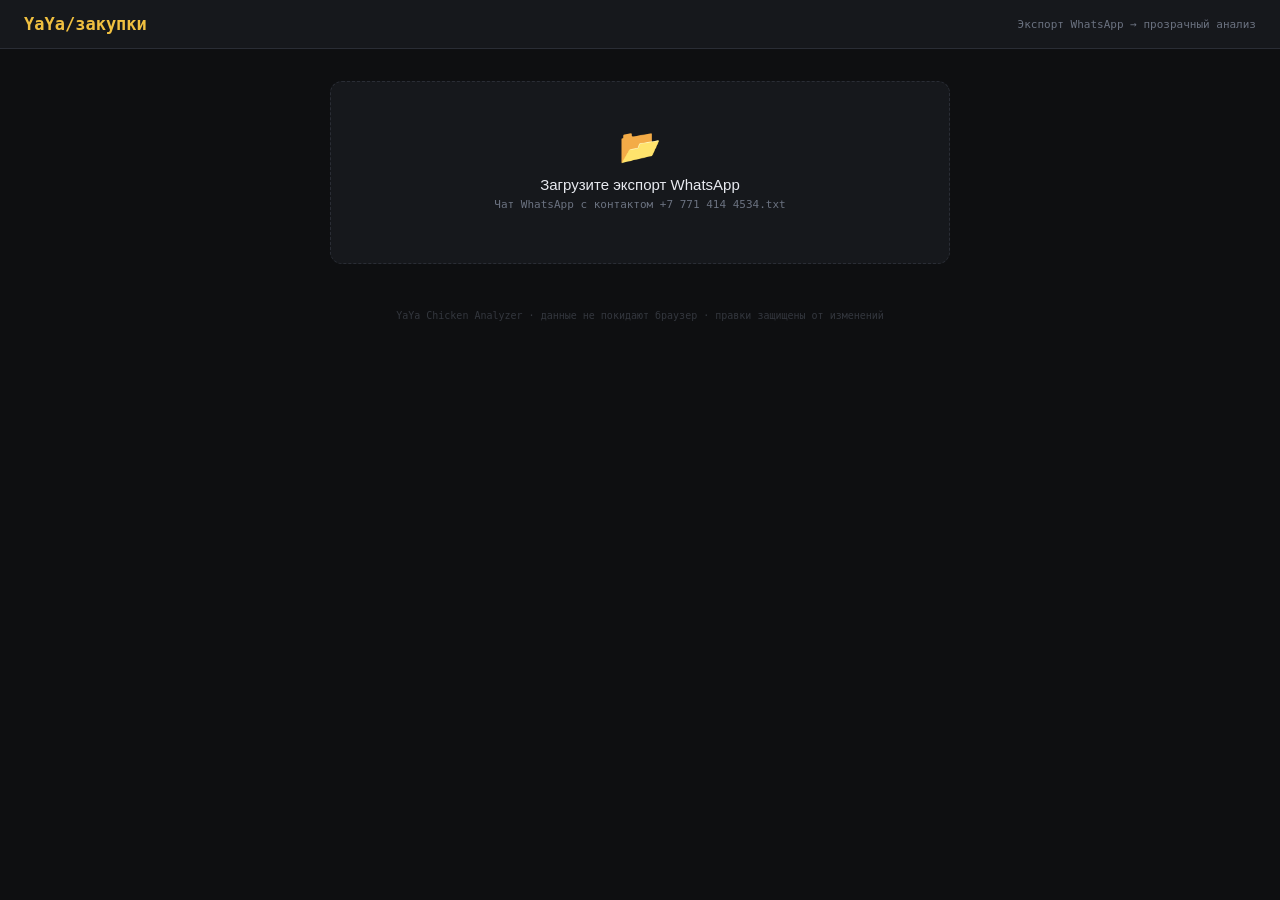
<file: yaya_analyzer.html>
<!DOCTYPE html>
<html lang="ru">
<head>
<meta charset="UTF-8">
<meta name="viewport" content="width=device-width, initial-scale=1.0">
<title>YaYa Chicken — Анализ закупок</title>
<style>
*{box-sizing:border-box;margin:0;padding:0}
:root{
  --bg:#0e0f11;--surface:#16181c;--surface2:#1e2128;--border:#2a2d35;
  --accent:#f0c040;--red:#e05c3a;--green:#3ecf8e;--blue:#4a9eff;
  --text:#e8eaf0;--muted:#6b7280;
  --mono:monospace;--sans:sans-serif;
}
body{background:var(--bg);color:var(--text);font-family:var(--sans);font-size:14px;min-height:100vh}
header{background:var(--surface);border-bottom:1px solid var(--border);padding:14px 24px;display:flex;align-items:center;gap:12px;flex-wrap:wrap}
.logo{font-family:var(--mono);font-size:17px;font-weight:600;color:var(--accent)}
.tagline{font-size:11px;color:var(--muted);font-family:var(--mono);margin-left:auto}
#upload-zone{margin:32px auto;max-width:620px;border:1.5px dashed var(--border);border-radius:12px;padding:44px 28px;text-align:center;cursor:pointer;background:var(--surface);transition:border-color .2s}
#upload-zone:hover,#upload-zone.drag{border-color:var(--accent);background:rgba(240,192,64,.04)}
#upload-zone input{display:none}
.uico{font-size:34px;margin-bottom:10px}
.utit{font-size:15px;font-weight:500;margin-bottom:5px}
.usub{font-size:11px;color:var(--muted);font-family:var(--mono)}
#fname{margin-top:8px;font-size:12px;color:var(--accent);font-family:var(--mono)}
#dbg{max-width:620px;margin:0 auto 16px;padding:12px 16px;background:var(--surface);border:1px solid var(--border);border-radius:8px;font-family:var(--mono);font-size:12px;color:var(--muted);display:none;white-space:pre-wrap}
#controls{max-width:1200px;margin:0 auto 14px;padding:0 20px;display:none;flex-wrap:wrap;gap:8px;align-items:center}
.cg{display:flex;align-items:center;gap:6px;background:var(--surface);border:1px solid var(--border);border-radius:7px;padding:5px 10px}
.cg label{font-size:10px;color:var(--muted);font-family:var(--mono);white-space:nowrap}
input[type=number],input[type=text]{background:transparent;border:none;color:var(--text);font-family:var(--mono);font-size:12px;outline:none;width:65px}
select{background:var(--surface2);border:1px solid var(--border);color:var(--text);font-family:var(--mono);font-size:11px;padding:3px 7px;border-radius:5px;outline:none;cursor:pointer}
.btn{border:none;font-family:var(--mono);font-size:11px;font-weight:600;padding:6px 13px;border-radius:5px;cursor:pointer}
.btn-g{background:transparent;border:1px solid var(--border);color:var(--text)}.btn-g:hover{border-color:var(--accent);color:var(--accent)}
.btn-b{background:rgba(74,158,255,.15);border:1px solid var(--blue);color:var(--blue)}.btn-b:hover{background:rgba(74,158,255,.25)}
.btn-a{background:var(--accent);color:#000}.btn-a:hover{opacity:.85}
#aslabel{font-size:10px;color:var(--muted);font-family:var(--mono)}
#stats{max-width:1200px;margin:0 auto 14px;padding:0 20px;display:none;grid-template-columns:repeat(auto-fit,minmax(140px,1fr));gap:9px}
.stat{background:var(--surface);border:1px solid var(--border);border-radius:9px;padding:11px 14px}
.sl{font-size:10px;color:var(--muted);font-family:var(--mono);text-transform:uppercase;letter-spacing:.4px;margin-bottom:4px}
.sv{font-size:17px;font-weight:600;font-family:var(--mono)}
.warn{color:var(--accent)}.danger{color:var(--red)}.good{color:var(--green)}.info{color:var(--blue)}
#tabs{max-width:1200px;margin:0 auto 12px;padding:0 20px;display:none;gap:4px;flex-wrap:wrap}
.tab{font-size:11px;font-family:var(--mono);padding:5px 13px;border-radius:5px;cursor:pointer;background:transparent;border:1px solid transparent;color:var(--muted);transition:all .15s;position:relative}
.tab.active{background:var(--surface2);border-color:var(--border);color:var(--text)}
.bcnt{position:absolute;top:-4px;right:-4px;background:var(--blue);color:#000;font-size:9px;font-family:var(--mono);font-weight:700;padding:1px 4px;border-radius:8px;display:none}
#tw{max-width:1200px;margin:0 auto;padding:0 20px 20px;display:none}
.th{display:grid;grid-template-columns:110px 85px 80px 92px 92px 82px 46px;background:var(--surface2);border-radius:7px 7px 0 0;font-size:10px;font-family:var(--mono);color:var(--muted);text-transform:uppercase;letter-spacing:.3px}
.th>div,.tr>div{padding:7px 9px}
.tb{border:1px solid var(--border);border-top:none;border-radius:0 0 7px 7px;overflow:hidden}
.tr{display:grid;grid-template-columns:110px 85px 80px 92px 92px 82px 46px;border-bottom:1px solid var(--border);cursor:pointer;transition:background .1s}
.tr:last-child{border-bottom:none}
.tr:hover{background:var(--surface)}
.tr.big{border-left:3px solid var(--red)}
.tr.mid{border-left:3px solid var(--accent)}
.tr.cor{border-left:3px solid var(--blue)}
.num{text-align:right;font-family:var(--mono);font-size:12px}
.dp{color:var(--accent)}.dn{color:var(--red)}.dok{color:var(--green)}.dcor{color:var(--blue)}
.bx{display:inline-block;font-size:9px;font-family:var(--mono);padding:1px 5px;border-radius:3px}
.bx-r{background:rgba(224,92,58,.15);color:var(--red)}
.bx-w{background:rgba(240,192,64,.12);color:var(--accent)}
.bx-g{background:rgba(62,207,142,.1);color:var(--green)}
.bx-b{background:rgba(74,158,255,.12);color:var(--blue)}
#det{max-width:1200px;margin:0 auto 20px;padding:0 20px;display:none}
.dc{background:var(--surface);border:1px solid var(--border);border-radius:11px;padding:18px 22px}
.dh{display:flex;align-items:center;gap:10px;margin-bottom:12px;padding-bottom:12px;border-bottom:1px solid var(--border);flex-wrap:wrap}
.dd{font-family:var(--mono);font-size:19px;font-weight:600}
.dns{display:flex;gap:9px;flex-wrap:wrap;margin-bottom:12px}
.dn2{background:var(--surface2);border-radius:7px;padding:8px 12px}
.dn2l{font-size:10px;color:var(--muted);font-family:var(--mono);margin-bottom:2px}
.dn2v{font-size:14px;font-weight:600;font-family:var(--mono)}
.itt{font-size:10px;font-family:var(--mono);color:var(--muted);text-transform:uppercase;letter-spacing:.4px;margin:10px 0 5px;display:flex;align-items:center;justify-content:space-between}
.ir{display:flex;align-items:center;padding:4px 9px;border-radius:4px;font-size:12px;gap:7px}
.ir:nth-child(even){background:var(--surface2)}
.ir.cit{background:rgba(74,158,255,.07);border:1px solid rgba(74,158,255,.15)}
.in{font-family:var(--mono);flex:1;color:var(--text);word-break:break-word}
.is{font-family:var(--mono);font-weight:500;color:var(--accent);white-space:nowrap}
.ins{color:var(--muted);font-style:italic}
.ebt{background:transparent;border:1px solid var(--border);color:var(--muted);font-family:var(--mono);font-size:10px;padding:2px 6px;border-radius:3px;cursor:pointer;white-space:nowrap}
.ebt:hover{border-color:var(--blue);color:var(--blue)}
.cbx{font-size:9px;font-family:var(--mono);padding:1px 5px;border-radius:3px;background:rgba(74,158,255,.12);color:var(--blue);white-space:nowrap}
#mov{position:fixed;inset:0;background:rgba(0,0,0,.72);display:none;align-items:center;justify-content:center;z-index:1000}
#mov.open{display:flex}
.modal{background:var(--surface);border:1px solid var(--border);border-radius:13px;padding:22px;max-width:500px;width:92%;max-height:90vh;overflow-y:auto}
.mtit{font-family:var(--mono);font-size:15px;font-weight:600;margin-bottom:5px;color:var(--accent)}
.msub{font-size:12px;color:var(--muted);font-family:var(--mono);margin-bottom:16px;line-height:1.5}
.mw{background:rgba(224,92,58,.08);border:1px solid rgba(224,92,58,.25);border-radius:7px;padding:9px 11px;font-size:11px;font-family:var(--mono);color:var(--red);margin-bottom:14px;line-height:1.5}
.mf{margin-bottom:12px}
.mf label{display:block;font-size:10px;font-family:var(--mono);color:var(--muted);text-transform:uppercase;letter-spacing:.4px;margin-bottom:5px}
.mf input,.mf textarea,.mf select{width:100%;background:var(--surface2);border:1px solid var(--border);color:var(--text);font-family:var(--mono);font-size:12px;padding:8px 11px;border-radius:7px;outline:none}
.mf input:focus,.mf textarea:focus{border-color:var(--blue)}
.mf textarea{resize:vertical;min-height:70px;line-height:1.5}
.mbtns{display:flex;gap:9px;justify-content:flex-end;margin-top:16px}
#cv{max-width:1200px;margin:0 auto 28px;padding:0 20px;display:none}
.cv-empty{color:var(--muted);font-family:var(--mono);font-size:12px;padding:28px 0;text-align:center}
.cc{background:var(--surface);border:1px solid var(--border);border-radius:9px;padding:14px 18px;margin-bottom:9px}
.cch{display:flex;align-items:center;gap:9px;margin-bottom:9px;flex-wrap:wrap}
.ccd{font-family:var(--mono);font-size:13px;font-weight:600}
.cts{font-size:10px;color:var(--muted);font-family:var(--mono)}
.ctype{font-size:10px;font-family:var(--mono);padding:1px 7px;border-radius:4px}
.ct-fix{background:rgba(74,158,255,.1);color:var(--blue)}
.ct-add{background:rgba(62,207,142,.1);color:var(--green)}
.ct-del{background:rgba(224,92,58,.1);color:var(--red)}
.cb{font-size:12px;font-family:var(--mono);line-height:1.6}
.crow{display:flex;gap:7px;margin-bottom:3px}
.crl{color:var(--muted);min-width:100px;flex-shrink:0}
.crv{color:var(--text)}.crv.old{color:var(--red);text-decoration:line-through}.crv.new{color:var(--green)}
.creason{margin-top:9px;padding:9px 11px;background:var(--surface2);border-left:3px solid var(--blue);font-size:12px;font-family:var(--mono);color:var(--text);line-height:1.5}
.creason-l{font-size:10px;color:var(--muted);text-transform:uppercase;letter-spacing:.4px;margin-bottom:3px}
.chash{font-size:9px;font-family:var(--mono);color:var(--muted);margin-top:8px;opacity:.5}
#sv{max-width:1200px;margin:0 auto 28px;padding:0 20px;display:none}
.sbi{display:flex;gap:9px;margin-bottom:12px}
.sbi input{flex:1;background:var(--surface);border:1px solid var(--border);color:var(--text);font-family:var(--mono);font-size:12px;padding:8px 13px;border-radius:7px;outline:none}
.sbi input:focus{border-color:var(--accent)}
.srr{background:var(--surface);border:1px solid var(--border);border-radius:7px;padding:8px 12px;margin-bottom:6px;font-size:12px;font-family:var(--mono)}
.srd{color:var(--accent);font-weight:600;margin-bottom:2px}
.srs{color:var(--green);font-weight:500}
.nores{color:var(--muted);font-family:var(--mono);font-size:12px;padding:18px 0}
#isv{max-width:1200px;margin:0 auto 28px;padding:0 20px;display:none}
.isc{display:flex;gap:9px;margin-bottom:12px;flex-wrap:wrap;align-items:center}
.isrow{display:flex;align-items:center;gap:9px;padding:6px 11px;border-bottom:1px solid var(--border);font-size:12px}
.isrow:last-child{border-bottom:none}
.isrow:hover{background:var(--surface)}
.isname{flex:1;font-family:var(--mono);color:var(--text);overflow:hidden;text-overflow:ellipsis;white-space:nowrap}
.iscnt{font-family:var(--mono);color:var(--muted);min-width:32px;text-align:right}
.istot{font-family:var(--mono);color:var(--accent);font-weight:500;min-width:90px;text-align:right}
.isavg{font-family:var(--mono);color:var(--muted);min-width:65px;text-align:right}
.isbar{height:4px;background:rgba(240,192,64,.12);border-radius:2px;flex:0 0 70px}
.isbf{height:100%;background:var(--accent);border-radius:2px}
footer{text-align:center;font-size:10px;color:var(--muted);font-family:var(--mono);padding:14px;opacity:.4}
</style>
</head>
<body>
<header>
  <div class="logo">YaYa/закупки</div>
  <div class="tagline">Экспорт WhatsApp → прозрачный анализ</div>
</header>

<div id="upload-zone"
  onclick="document.getElementById('fi').click()"
  ondragover="event.preventDefault();this.classList.add('drag')"
  ondragleave="this.classList.remove('drag')"
  ondrop="event.preventDefault();this.classList.remove('drag');loadFile(event.dataTransfer.files[0])">
  <input type="file" id="fi" accept=".txt,.TXT" onchange="loadFile(this.files[0])">
  <div class="uico">📂</div>
  <div class="utit">Загрузите экспорт WhatsApp</div>
  <div class="usub">Чат WhatsApp с контактом +7 771 414 4534.txt</div>
  <div id="fname"></div>
</div>
<div id="dbg"></div>

<div id="controls">
  <div class="cg">
    <label>Порог разницы ₸</label>
    <input type="number" id="thr" value="0" min="0" step="50" onchange="applyF()">
  </div>
  <div class="cg">
    <label>Показывать</label>
    <select id="sf" onchange="applyF()">
      <option value="all">Все отчёты</option>
      <option value="pos">Ручное завышено</option>
      <option value="neg">Ручное занижено</option>
      <option value="zero">Без расхождений</option>
    </select>
  </div>
  <div class="cg">
    <label>Сортировка</label>
    <select id="sb" onchange="applyF()">
      <option value="date">По дате</option>
      <option value="dd">По разнице ↓</option>
      <option value="da">По разнице ↑</option>
      <option value="id">По приходу ↓</option>
    </select>
  </div>
  <button class="btn btn-g" onclick="exportCSV()">↓ CSV</button>
  <button class="btn btn-g" onclick="exportCor()">↓ Сохранить правки</button>
  <button class="btn btn-b" onclick="document.getElementById('cfi').click()">↑ Загрузить правки</button>
  <button class="btn btn-g" onclick="clearCors()" style="border-color:var(--red);color:var(--red)">✕ Сбросить правки</button>
  <input type="file" id="cfi" accept=".json" style="display:none" onchange="importCor(this)">
  <span id="aslabel" style="font-size:10px;color:var(--muted);font-family:var(--mono)"></span>
</div>

<div id="stats"></div>

<div id="tabs">
  <div class="tab active" onclick="swTab('table',this)">Таблица</div>
  <div class="tab" onclick="swTab('search',this)">Поиск товара</div>
  <div class="tab" onclick="swTab('items',this)">Статистика товаров</div>
  <div class="tab" onclick="swTab('cor',this)">Журнал правок <span class="bcnt" id="bcnt">0</span></div>
</div>

<div id="tw">
  <div class="th">
    <div>Дата</div><div class="num">Приход</div><div class="num">Пред.</div>
    <div class="num">Ручное</div><div class="num">Факт</div><div class="num">Разница</div><div></div>
  </div>
  <div class="tb" id="tb"></div>
</div>
<div id="det"></div>

<div id="sv">
  <div class="sbi"><input type="text" id="si" placeholder="Введите название товара..." oninput="doSearch()"></div>
  <div id="sr"><div class="nores">Введите название товара</div></div>
</div>

<div id="isv">
  <div class="isc">
    <select id="iss" onchange="renderIS()">
      <option value="total">По сумме ↓</option>
      <option value="count">По кол-ву ↓</option>
      <option value="avg">По средней цене ↓</option>
      <option value="name">По алфавиту</option>
    </select>
    <div class="cg"><label>Мин. раз</label><input type="number" id="ism" value="2" min="1" style="width:40px" onchange="renderIS()"></div>
    <div class="cg"><label>Фильтр</label><input type="text" id="isf" placeholder="фери..." oninput="renderIS()" style="width:90px"></div>
  </div>
  <div class="tb" id="isb"></div>
</div>

<div id="cv"><div id="cl"></div></div>

<div id="mov" onclick="if(event.target===this)closeMod()">
  <div class="modal">
    <div class="mtit" id="mtit">Исправление позиции</div>
    <div class="msub" id="msub"></div>
    <div class="mw">⚠ Все правки фиксируются с отметкой времени и причиной.<br>Изменить запись в журнале невозможно — только добавить новую.</div>
    <div class="mf">
      <label>Тип правки</label>
      <select id="mtype" onchange="updMType()">
        <option value="fix">Исправить сумму</option>
        <option value="add">Добавить позицию</option>
        <option value="del">Исключить позицию</option>
      </select>
    </div>
    <div id="mfix">
      <div class="mf"><label>Исходная строка</label><input type="text" id="morig" readonly style="opacity:.6"></div>
      <div class="mf"><label>Сумма до ₸</label><input type="number" id="molds" readonly style="opacity:.6"></div>
      <div class="mf"><label>Правильная сумма ₸</label><input type="number" id="mnews" placeholder="Введите сумму"></div>
    </div>
    <div id="madd" style="display:none">
      <div class="mf"><label>Название позиции</label><input type="text" id="maname" placeholder="Название товара"></div>
      <div class="mf"><label>Сумма ₸</label><input type="number" id="masum" placeholder="0"></div>
    </div>
    <div id="mdel" style="display:none">
      <div class="mf"><label>Исходная строка</label><input type="text" id="mdorig" readonly style="opacity:.6"></div>
    </div>
    <div class="mf"><label>Причина правки (обязательно)</label><textarea id="mreason" placeholder="Укажите причину..." rows="3"></textarea></div>
    <div class="mf"><label>Кто вносит</label><input type="text" id="mauthor" placeholder="Имя / должность"></div>
    <div class="mbtns">
      <button class="btn btn-g" onclick="closeMod()">Отмена</button>
      <button class="btn btn-a" onclick="saveCor()">Зафиксировать правку</button>
    </div>
  </div>
</div>

<footer>YaYa Chicken Analyzer · данные не покидают браузер · правки защищены от изменений</footer>

<script>
const LS='yaya_cor_v2';
let allRows=[],allItems={},cors=[],curMod=null;

function clearCors(){
  if(!confirm('Удалить все '+cors.length+' правок из браузера? Это действие нельзя отменить.\nЗагрузите yaya_pravki.json после сброса.'))return;
  cors=[];
  try{localStorage.removeItem(LS);}catch(e){}
  updBadge();renderStats();applyF();renderCors();
  const el=document.getElementById('aslabel');
  if(el){el.textContent='✕ правки сброшены';el.style.color='var(--red)';}
}
function savLS(){
  try{
    localStorage.setItem(LS,JSON.stringify(cors));
    const el=document.getElementById('aslabel');
    if(el){
      const t=new Date().toLocaleTimeString('ru-RU',{hour:'2-digit',minute:'2-digit'});
      el.textContent='✓ сохранено '+t;el.style.color='var(--green)';
      setTimeout(()=>{el.style.color='var(--muted)';},3000);
    }
  }catch(e){}
}
function ldLS(){
  try{
    const r=localStorage.getItem(LS);
    if(r){const d=JSON.parse(r);if(d&&d.length){cors=d;return true;}}
  }catch(e){}
  return false;
}
function importCor(inp){
  const file=inp.files[0];if(!file)return;
  const r=new FileReader();
  r.onload=e=>{
    try{
      const data=JSON.parse(e.target.result);
      if(!Array.isArray(data))throw new Error('Неверный формат');
      const ids=new Set(cors.map(c=>c.id));let added=0;
      for(const c of data){if(!ids.has(c.id)){cors.push(c);added++;}}
      savLS();updBadge();renderStats();applyF();renderCors();
      const el=document.getElementById('aslabel');
      if(el) el.textContent='📂 загружено '+added+' правок';
      alert('Загружено '+added+' новых правок. Итого: '+cors.length);
    }catch(err){alert('Ошибка файла правок: '+err.message);}
  };
  r.readAsText(file,'utf-8');inp.value='';
}

function xSum(line){
  line=line.trim();
  if(!line||line.startsWith('<'))return 0;
  if(/ИТОГО|Баланс|Остаток/.test(line))return 0;
  const m=line.match(/[:\-]\s*(\d+)/);
  if(m){const v=parseInt(m[1]);if(v>=10&&v<=200000)return v;}
  return 0;
}
function parseBal(msg){
  let m=msg.match(/Баланс:\s*([\d\s+]+)\((-?\d+)\)/);
  if(m){const inc=m[1].match(/\d+/g)||[];return[inc.reduce((a,b)=>a+parseInt(b),0),parseInt(m[2])];}
  m=msg.match(/Баланс:\s*\((-?\d+)\)/);if(m)return[0,parseInt(m[1])];
  m=msg.match(/Баланс:\s*(\d+)/);if(m)return[parseInt(m[1]),0];
  return[null,null];
}
function dbg(s){const el=document.getElementById('dbg');el.style.display='block';el.textContent+=s+'\n';}
function gid(){return Math.random().toString(36).slice(2,9);}
function pDate(s){try{const[d,mo,y]=s.split('.');return new Date(+y,+mo-1,+d);}catch{return new Date(0);}}
function fmt(n){return Math.abs(n).toLocaleString('ru-RU');}

function loadFile(file){
  if(!file)return;
  document.getElementById('fname').textContent='⟳ '+file.name;
  document.getElementById('dbg').textContent='';
  const r=new FileReader();
  r.onload=e=>parse(e.target.result);
  r.onerror=()=>dbg('Ошибка чтения файла');
  r.readAsText(file,'utf-8');
}

function parse(text){
  dbg('Загружено: '+text.length+' символов');
  const lines=text.split('\n');
  dbg('Строк: '+lines.length);
  const msPat=/^\d{2}\.\d{2}\.\d{4}, \d{2}:\d{2} - 27: /;
  const anyPat=/^\d{2}\.\d{2}\.\d{4}, \d{2}:\d{2} - /;
  const msgs=[];let cur=null;
  for(const line of lines){
    if(msPat.test(line)){if(cur!==null)msgs.push(cur);cur=line.replace(msPat,'');}
    else if(anyPat.test(line)){if(cur!==null)msgs.push(cur);cur=null;}
    else{if(cur!==null)cur+='\n'+line;}
  }
  if(cur!==null)msgs.push(cur);
  dbg('Сообщений от "27": '+msgs.length);
  const reps=msgs.filter(m=>/ИТОГО/.test(m)&&/Баланс/.test(m)&&/Остаток/.test(m));
  dbg('Отчётов: '+reps.length);
  if(!reps.length){
    dbg('\n⚠ Отчёты не найдены.');
    msgs.slice(0,3).forEach((m,i)=>dbg('['+i+']: '+m.substring(0,120)));
    return;
  }
  const seen=new Set();allRows=[];allItems={};
  for(const msg of reps){
    const dm=msg.match(/^(\d{1,2}\.\d{2}\.\d{2,4})/);
    const im=msg.match(/ИТОГО\s*:\s*(\d+)/);
    const rm=msg.match(/Остаток\s*:\s*(-?\d+)/);
    if(!dm||!im||!rm)continue;
    let d=dm[1];const p=d.split('.');
    if(p[2].length===2)p[2]='20'+p[2];
    d=p.join('.');
    if(seen.has(d))continue;seen.add(d);
    const[bal,prev]=parseBal(msg);if(bal===null)continue;
    const oldI=parseInt(im[1]),rest=parseInt(rm[1]);
    const idx=msg.indexOf('ИТОГО');if(idx<0)continue;
    const blines=msg.substring(0,idx).split('\n').slice(1);
    const ws=[],ns=[];
    for(const l of blines){
      const lt=l.trim();
      if(!lt||lt.startsWith('<')||/ИТОГО|Баланс|Остаток/.test(lt))continue;
      const s=xSum(lt);
      if(s>0){
        ws.push({id:gid(),name:lt,sum:s});
        const key=lt.replace(/[:\-]\s*\d+.*/,'').trim().toLowerCase();
        if(!allItems[key])allItems[key]={name:lt.replace(/[:\-]\s*\d+.*/,'').trim(),count:0,total:0};
        allItems[key].count++;allItems[key].total+=s;
      } else if(lt){ns.push({id:gid(),name:lt});}
    }
    allRows.push({d,bal,prev,oldI,newI:ws.reduce((a,b)=>a+b.sum,0),rest,ws,ns});
  }
  dbg('Дат обработано: '+allRows.length);
  allRows.sort((a,b)=>pDate(a.d)-pDate(b.d));
  if(allRows.length>0){
    document.getElementById('dbg').style.display='none';
    document.getElementById('upload-zone').style.display='none';
    ldLS();
    showEl('controls');showEl('stats');showEl('tabs');showEl('tw');
    const el=document.getElementById('aslabel');
    if(el&&cors.length) el.textContent='📂 восстановлено '+cors.length+' правок';
    renderStats();applyF();updBadge();
  }
}

function calcFact(r){
  let t=r.ws.reduce((a,b)=>a+b.sum,0);
  const rc=cors.filter(c=>c.date===r.d);
  for(const c of rc){
    if(c.type==='fix'){
      // Ищем позицию по itemId или по имени (для правок из CSV)
      const it=r.ws.find(x=>x.id===c.itemId)||r.ws.find(x=>x.name.trim()===c.itemName.trim());
      if(it) t=t-it.sum+c.newSum;
      else t=t-c.oldSum+c.newSum;
    } else if(c.type==='add')t+=c.addSum;
    else if(c.type==='del'){
      const it=r.ws.find(x=>x.name.trim()===c.delName.trim());
      if(it)t-=it.sum; else t-=c.delSum;
    }
  }
  return t;
}
function getDiff(r){return r.oldI-calcFact(r);}

function renderStats(){
  const tI=allRows.reduce((a,b)=>a+b.bal,0);
  const tO=allRows.reduce((a,b)=>a+b.oldI,0);
  const tN=allRows.reduce((a,b)=>a+calcFact(b),0);
  const big=allRows.filter(r=>Math.abs(getDiff(r))>1000).length;
  const last=allRows[allRows.length-1];
  document.getElementById('stats').innerHTML=`
    <div class="stat"><div class="sl">Отчётов</div><div class="sv">${allRows.length}</div></div>
    <div class="stat"><div class="sl">Поступило</div><div class="sv warn">${fmt(tI)} ₸</div></div>
    <div class="stat"><div class="sl">ИТОГО ручное</div><div class="sv">${fmt(tO)} ₸</div></div>
    <div class="stat"><div class="sl">ИТОГО факт</div><div class="sv">${fmt(tN)} ₸</div></div>
    <div class="stat"><div class="sl">Расхождение</div><div class="sv ${tO>=tN?'danger':'good'}">${tO>=tN?'−':'+'}${fmt(Math.abs(tO-tN))} ₸</div></div>
    <div class="stat"><div class="sl">Крупных (&gt;1000)</div><div class="sv danger">${big}</div></div>
    <div class="stat"><div class="sl">Правок</div><div class="sv info">${cors.length}</div></div>
    <div class="stat"><div class="sl">Остаток</div><div class="sv good">${fmt(last?last.rest:0)} ₸</div></div>`;
}

function applyF(){
  const thr=parseInt(document.getElementById('thr').value)||0;
  const sf=document.getElementById('sf').value;
  const sb=document.getElementById('sb').value;
  let rows=[...allRows].filter(r=>{
    const d=getDiff(r);
    if(sf==='pos'&&d<=0)return false;
    if(sf==='neg'&&d>=0)return false;
    if(sf==='zero'&&d!==0)return false;
    return Math.abs(d)>=thr;
  });
  if(sb==='dd')rows.sort((a,b)=>Math.abs(getDiff(b))-Math.abs(getDiff(a)));
  else if(sb==='da')rows.sort((a,b)=>Math.abs(getDiff(a))-Math.abs(getDiff(b)));
  else if(sb==='id')rows.sort((a,b)=>b.bal-a.bal);
  else rows.sort((a,b)=>pDate(a.d)-pDate(b.d));
  renderTbl(rows);
}

function renderTbl(rows){
  document.getElementById('tb').innerHTML=rows.length?rows.map(r=>{
    const f=calcFact(r),d=getDiff(r),abs=Math.abs(d);
    const hasCor=cors.some(c=>c.date===r.d);
    const cls=hasCor?'tr cor':abs>=1000?'tr big':abs>=100?'tr mid':'tr';
    const dc=hasCor?'dcor':d>0?'dp':d<0?'dn':'dok';
    const ds=(d>0?'+':d<0?'−':'')+fmt(d);
    const badge=hasCor?'<span class="bx bx-b">✎</span>':abs>=1000?'<span class="bx bx-r">!</span>':abs>=100?'<span class="bx bx-w">~</span>':'<span class="bx bx-g">✓</span>';
    return `<div class="${cls}" onclick="showDet('${r.d}')">
      <div style="font-family:var(--mono);font-size:12px">${r.d}</div>
      <div class="num">${fmt(r.bal)}</div>
      <div class="num">${fmt(r.prev)}</div>
      <div class="num">${fmt(r.oldI)}</div>
      <div class="num">${fmt(f)}</div>
      <div class="num ${dc}">${ds}</div>
      <div style="text-align:center">${badge}</div>
    </div>`;
  }).join(''):'<div style="padding:18px;color:var(--muted);font-family:var(--mono);text-align:center">Нет данных</div>';
}

function showDet(date){
  const r=allRows.find(x=>x.d===date);if(!r)return;
  const f=calcFact(r),d=getDiff(r),abs=Math.abs(d);
  const dc=d>0?'dp':d<0?'dn':'dok';
  const ds=(d>0?'+':d<0?'−':'')+fmt(d)+' ₸';
  const rc=cors.filter(c=>c.date===date);
  const items=r.ws.map(it=>{
    const cor=rc.find(c=>c.type==='fix'&&(c.itemId===it.id||c.itemName.trim()===it.name.trim()));
    const dSum=cor?cor.newSum:it.sum;
    const cBadge=cor?`<span class="cbx">✎ исправлено</span>`:'';
    const oSum=cor?`<span style="color:var(--red);text-decoration:line-through;font-size:11px;margin-right:3px">${fmt(it.sum)}</span>`:'';
    return `<div class="ir${cor?' cit':''}">
      <span class="in">${it.name}</span>${cBadge}${oSum}
      <span class="is">${fmt(dSum)} ₸</span>
      <button class="ebt" onclick="openFix('${date}','${it.id}',event)">✎</button>
    </div>`;
  }).join('');
  const addedItems=rc.filter(c=>c.type==='add').map(c=>
    `<div class="ir cit"><span class="in">${c.addName}</span><span class="cbx">✎ добавлено</span><span class="is">${fmt(c.addSum)} ₸</span></div>`
  ).join('');
  const nosums=r.ns.length?`<div class="itt">
    <span>Без суммы (${r.ns.length}) — возможны ошибки формата</span>
    <button class="ebt btn-b" style="border-color:var(--blue);color:var(--blue)" onclick="openAdd('${date}',event)">+ добавить</button>
  </div>`+r.ns.map(it=>{
    const hasNum=/\d{3,}/.test(it.name);
    return `<div class="ir${hasNum?' cit':''}">
      <span class="in ins">${it.name}${hasNum?` <span style="color:var(--accent);font-size:10px">⚠ есть число</span>`:''}</span>
      <button class="ebt" onclick="openAddNS('${date}','${it.id}','${encodeURIComponent(it.name)}',event)">указать сумму</button>
    </div>`;
  }).join(''):'';
  const el=document.getElementById('det');
  el.style.display='block';
  el.innerHTML=`<div class="dc">
    <div class="dh">
      <div class="dd">${r.d}</div>
      <span class="bx ${abs>=1000?'bx-r':abs>=100?'bx-w':'bx-g'}" style="font-size:11px;padding:2px 8px">${abs>=1000?'крупное':abs>=100?'значимое':'норма'}</span>
      ${rc.length?`<span class="bx bx-b" style="font-size:11px;padding:2px 8px">✎ ${rc.length} правок</span>`:''}
      <span class="${dc}" style="font-family:var(--mono);font-size:14px;font-weight:600;margin-left:auto">${ds}</span>
    </div>
    <div class="dns">
      <div class="dn2"><div class="dn2l">Приход</div><div class="dn2v">${fmt(r.bal)} ₸</div></div>
      <div class="dn2"><div class="dn2l">Пред. остаток</div><div class="dn2v">${r.prev<0?'−'+fmt(r.prev):fmt(r.prev)} ₸</div></div>
      <div class="dn2"><div class="dn2l">ИТОГО ручное</div><div class="dn2v">${fmt(r.oldI)} ₸</div></div>
      <div class="dn2"><div class="dn2l">ИТОГО факт</div><div class="dn2v good">${fmt(f)} ₸</div></div>
      <div class="dn2"><div class="dn2l">Остаток</div><div class="dn2v">${fmt(r.rest)} ₸</div></div>
    </div>
    <div class="itt"><span>Позиции со суммой — ${r.ws.length} шт, итого ${fmt(r.ws.reduce((a,b)=>a+b.sum,0))} ₸</span></div>
    ${items}${addedItems}${nosums}
  </div>`;
  el.scrollIntoView({behavior:'smooth',block:'nearest'});
}

function openFix(date,itemId,event){
  event.stopPropagation();
  const r=allRows.find(x=>x.d===date);
  const it=r.ws.find(x=>x.id===itemId);
  curMod={type:'fix',date,itemId,itemName:it.name,oldSum:it.sum};
  document.getElementById('mtit').textContent='Исправление суммы';
  document.getElementById('msub').textContent='Дата: '+date+'\nПозиция: '+it.name;
  document.getElementById('mtype').value='fix';
  document.getElementById('morig').value=it.name;
  document.getElementById('molds').value=it.sum;
  document.getElementById('mnews').value='';
  document.getElementById('mreason').value='';
  updMType();
  document.getElementById('mov').classList.add('open');
  setTimeout(()=>document.getElementById('mnews').focus(),100);
}
function openAdd(date,event){
  event.stopPropagation();
  curMod={type:'add',date};
  document.getElementById('mtit').textContent='Добавить позицию';
  document.getElementById('msub').textContent='Дата: '+date;
  document.getElementById('mtype').value='add';
  document.getElementById('maname').value='';
  document.getElementById('masum').value='';
  document.getElementById('mreason').value='';
  updMType();
  document.getElementById('mov').classList.add('open');
  setTimeout(()=>document.getElementById('maname').focus(),100);
}
function openAddNS(date,itemId,enc,event){
  event.stopPropagation();
  const name=decodeURIComponent(enc);
  curMod={type:'add',date};
  document.getElementById('mtit').textContent='Указать сумму для позиции';
  document.getElementById('msub').textContent='Дата: '+date+'\nСтрока: '+name;
  document.getElementById('mtype').value='add';
  document.getElementById('maname').value=name;
  const nums=name.match(/\d{3,}/g);
  document.getElementById('masum').value=nums?nums[nums.length-1]:'';
  document.getElementById('mreason').value='Позиция без двоеточия — скрипт не распознал сумму. ';
  updMType();
  document.getElementById('mov').classList.add('open');
  setTimeout(()=>document.getElementById('masum').focus(),100);
}
function updMType(){
  const t=document.getElementById('mtype').value;
  document.getElementById('mfix').style.display=t==='fix'?'block':'none';
  document.getElementById('madd').style.display=t==='add'?'block':'none';
  document.getElementById('mdel').style.display=t==='del'?'block':'none';
}
function closeMod(){document.getElementById('mov').classList.remove('open');}

function saveCor(){
  const type=document.getElementById('mtype').value;
  const reason=document.getElementById('mreason').value.trim();
  const author=document.getElementById('mauthor').value.trim()||'—';
  if(!reason){alert('Укажите причину правки.');return;}
  const cor={
    id:'C'+Date.now()+Math.random().toString(36).slice(2,5).toUpperCase(),
    timestamp:new Date().toLocaleString('ru-RU'),
    date:curMod.date,type,reason,author
  };
  if(type==='fix'){
    const ns=parseInt(document.getElementById('mnews').value);
    if(!ns||ns<0){alert('Введите сумму.');return;}
    cor.itemId=curMod.itemId;cor.itemName=curMod.itemName;
    cor.oldSum=curMod.oldSum;cor.newSum=ns;
  } else if(type==='add'){
    const nm=document.getElementById('maname').value.trim();
    const sm=parseInt(document.getElementById('masum').value);
    if(!nm){alert('Введите название.');return;}
    if(!sm||sm<0){alert('Введите сумму.');return;}
    cor.addName=nm;cor.addSum=sm;
  } else if(type==='del'){
    cor.delName=curMod.itemName;cor.delSum=curMod.oldSum;
  }
  cors.push(cor);
  savLS();closeMod();updBadge();renderStats();applyF();showDet(curMod.date);renderCors();
}

function updBadge(){
  const b=document.getElementById('bcnt');
  b.textContent=cors.length;b.style.display=cors.length?'inline-block':'none';
}

function renderCors(){
  const el=document.getElementById('cl');
  if(!cors.length){el.innerHTML='<div class="cv-empty">Правок пока нет.<br>Нажмите ✎ в карточке дня.</div>';return;}
  const tl={'fix':'исправление суммы','add':'добавление позиции','del':'исключение позиции'};
  const tc={'fix':'ct-fix','add':'ct-add','del':'ct-del'};
  el.innerHTML=[...cors].reverse().map(c=>{
    const ctype=c.type||'';
    const author=c.author||'—';
    const ts=c.timestamp||'';
    const reason=c.reason||'—';
    let body='';
    if(ctype==='fix'){
      const nm=c.itemName||'—';
      const os=c.oldSum!=null?c.oldSum:'—';
      const ns=c.newSum!=null?c.newSum:'—';
      const delta=(typeof c.newSum==='number'&&typeof c.oldSum==='number')?(c.newSum>c.oldSum?'+':'')+fmt(c.newSum-c.oldSum)+' ₸':'—';
      body=`<div class="crow"><span class="crl">Позиция:</span><span class="crv">${nm}</span></div>
        <div class="crow"><span class="crl">Было:</span><span class="crv old">${fmt(os)} ₸</span></div>
        <div class="crow"><span class="crl">Стало:</span><span class="crv new">${fmt(ns)} ₸</span></div>
        <div class="crow"><span class="crl">Изменение:</span><span class="crv" style="color:var(--blue)">${delta}</span></div>`;
    } else if(ctype==='add'){
      const nm=c.addName||'—';
      const sm=c.addSum!=null?c.addSum:'—';
      body=`<div class="crow"><span class="crl">Добавлено:</span><span class="crv new">${nm}</span></div>
        <div class="crow"><span class="crl">Сумма:</span><span class="crv new">+${fmt(sm)} ₸</span></div>`;
    } else if(ctype==='del'){
      const nm=c.delName||'—';
      const sm=c.delSum!=null?c.delSum:'—';
      body=`<div class="crow"><span class="crl">Исключено:</span><span class="crv old">${nm}</span></div>
        <div class="crow"><span class="crl">Сумма:</span><span class="crv old">−${fmt(sm)} ₸</span></div>`;
    } else {
      body=`<div class="crow"><span class="crl">Тип:</span><span class="crv">${ctype||'неизвестен'}</span></div>`;
    }
    const typeLabel=tl[ctype]||ctype||'неизвестно';
    const typeCls=tc[ctype]||'ct-fix';
    return `<div class="cc">
      <div class="cch">
        <span class="ccd">${c.date||'?'}</span>
        <span class="ctype ${typeCls}">${typeLabel}</span>
        <span class="cts">${ts} · ${author}</span>
      </div>
      <div class="cb">${body}</div>
      <div class="creason"><div class="creason-l">Причина</div>${reason}</div>
      <div class="chash">ID: ${c.id||'—'}</div>
    </div>`;
  }).join('');
}


function doSearch(){
  const q=document.getElementById('si').value.trim().toLowerCase();
  const out=document.getElementById('sr');
  if(!q){out.innerHTML='<div class="nores">Введите название товара</div>';return;}
  const res=[];
  for(const r of allRows)for(const it of r.ws)if(it.name.toLowerCase().includes(q))res.push({date:r.d,name:it.name,sum:it.sum});
  if(!res.length){out.innerHTML='<div class="nores">Ничего не найдено</div>';return;}
  const total=res.reduce((a,b)=>a+b.sum,0),avg=Math.round(total/res.length);
  out.innerHTML=`<div style="font-family:var(--mono);font-size:11px;color:var(--muted);margin-bottom:10px">
    Найдено: <b style="color:var(--text)">${res.length}</b> раз · Итого: <span class="warn">${fmt(total)} ₸</span> · Средняя: <span class="good">${fmt(avg)} ₸</span>
  </div>`+res.map(r=>`<div class="srr"><div class="srd">${r.date}</div><div>${r.name} <span class="srs">→ ${fmt(r.sum)} ₸</span></div></div>`).join('');
}

function renderIS(){
  const sb=document.getElementById('iss').value;
  const mn=parseInt(document.getElementById('ism').value)||1;
  const fl=document.getElementById('isf').value.trim().toLowerCase();
  let items=Object.values(allItems).filter(it=>it.count>=mn&&(!fl||it.name.toLowerCase().includes(fl)));
  if(sb==='total')items.sort((a,b)=>b.total-a.total);
  else if(sb==='count')items.sort((a,b)=>b.count-a.count);
  else if(sb==='avg')items.sort((a,b)=>(b.total/b.count)-(a.total/a.count));
  else items.sort((a,b)=>a.name.localeCompare(b.name,'ru'));
  const mx=Math.max(...items.map(i=>i.total),1);
  document.getElementById('isb').innerHTML=
    `<div class="isrow" style="font-size:10px;font-family:var(--mono);color:var(--muted);text-transform:uppercase;border-bottom:1px solid var(--border)">
      <span class="isname">Товар</span><span class="iscnt">Раз</span><span class="istot">Итого</span><span class="isavg">Средняя</span><div class="isbar" style="background:transparent"></div>
    </div>`+(items.length?items.map(it=>`<div class="isrow">
      <span class="isname" title="${it.name}">${it.name}</span>
      <span class="iscnt">${it.count}</span>
      <span class="istot">${fmt(it.total)} ₸</span>
      <span class="isavg">${fmt(Math.round(it.total/it.count))} ₸</span>
      <div class="isbar"><div class="isbf" style="width:${it.total/mx*100}%"></div></div>
    </div>`).join(''):'<div style="padding:18px;color:var(--muted);font-family:var(--mono)">Нет данных</div>');
}

function swTab(tab,el){
  document.querySelectorAll('.tab').forEach(t=>t.classList.remove('active'));
  el.classList.add('active');
  document.getElementById('tw').style.display=tab==='table'?'block':'none';
  document.getElementById('det').style.display='none';
  document.getElementById('sv').style.display=tab==='search'?'block':'none';
  document.getElementById('isv').style.display=tab==='items'?'block':'none';
  document.getElementById('cv').style.display=tab==='cor'?'block':'none';
  if(tab==='items')renderIS();
  if(tab==='cor')renderCors();
  if(tab==='search')setTimeout(()=>document.getElementById('si').focus(),50);
}

function showEl(id){
  const el=document.getElementById(id);
  if(id==='stats')el.style.display='grid';
  else if(id==='controls'||id==='tabs')el.style.display='flex';
  else el.style.display='block';
}

function exportCor(){
  if(!cors.length){alert('Правок нет.');return;}
  dl('\uFEFF'+JSON.stringify(cors,null,2),'yaya_pravki.json','application/json;charset=utf-8');
  const lines=['\uFEFFID,Дата,Время,Автор,Тип,Позиция,Было,Стало,Причина'];
  for(const c of cors){
    const was=c.type==='fix'?c.oldSum:c.type==='del'?c.delSum:'';
    const nw=c.type==='fix'?c.newSum:c.type==='add'?c.addSum:'';
    const nm=c.type==='fix'?c.itemName:c.type==='add'?c.addName:c.delName||'';
    lines.push([c.id,c.date,c.timestamp,c.author,c.type,nm,was,nw,'"'+(c.reason||'').replace(/"/g,"'")+'"'].join(','));
  }
  setTimeout(()=>{
    dl(lines.join('\n'),'yaya_journal_pravok.csv','text/csv;charset=utf-8');
    setTimeout(()=>alert('Скачано 2 файла:\n\n📄 yaya_pravki.json — для восстановления правок\n📊 yaya_journal_pravok.csv — для просмотра в Excel\n\nПри следующем открытии нажмите «↑ Загрузить правки» и выберите yaya_pravki.json'),200);
  },300);
}

function exportCSV(){
  const lines=['\uFEFFДата,Приход,Пред,Ручное,Факт,Разница,Остаток,Правок'];
  for(const r of allRows){
    const f=calcFact(r),cnt=cors.filter(c=>c.date===r.d).length;
    lines.push([r.d,r.bal,r.prev,r.oldI,f,r.oldI-f,r.rest,cnt].join(','));
  }
  dl(lines.join('\n'),'yaya_закупки.csv','text/csv;charset=utf-8');
}

function dl(content,name,mime){
  const a=document.createElement('a');
  a.href=URL.createObjectURL(new Blob([content],{type:mime}));
  a.download=name;a.click();
}
</script>
</body>
</html>
</file>
